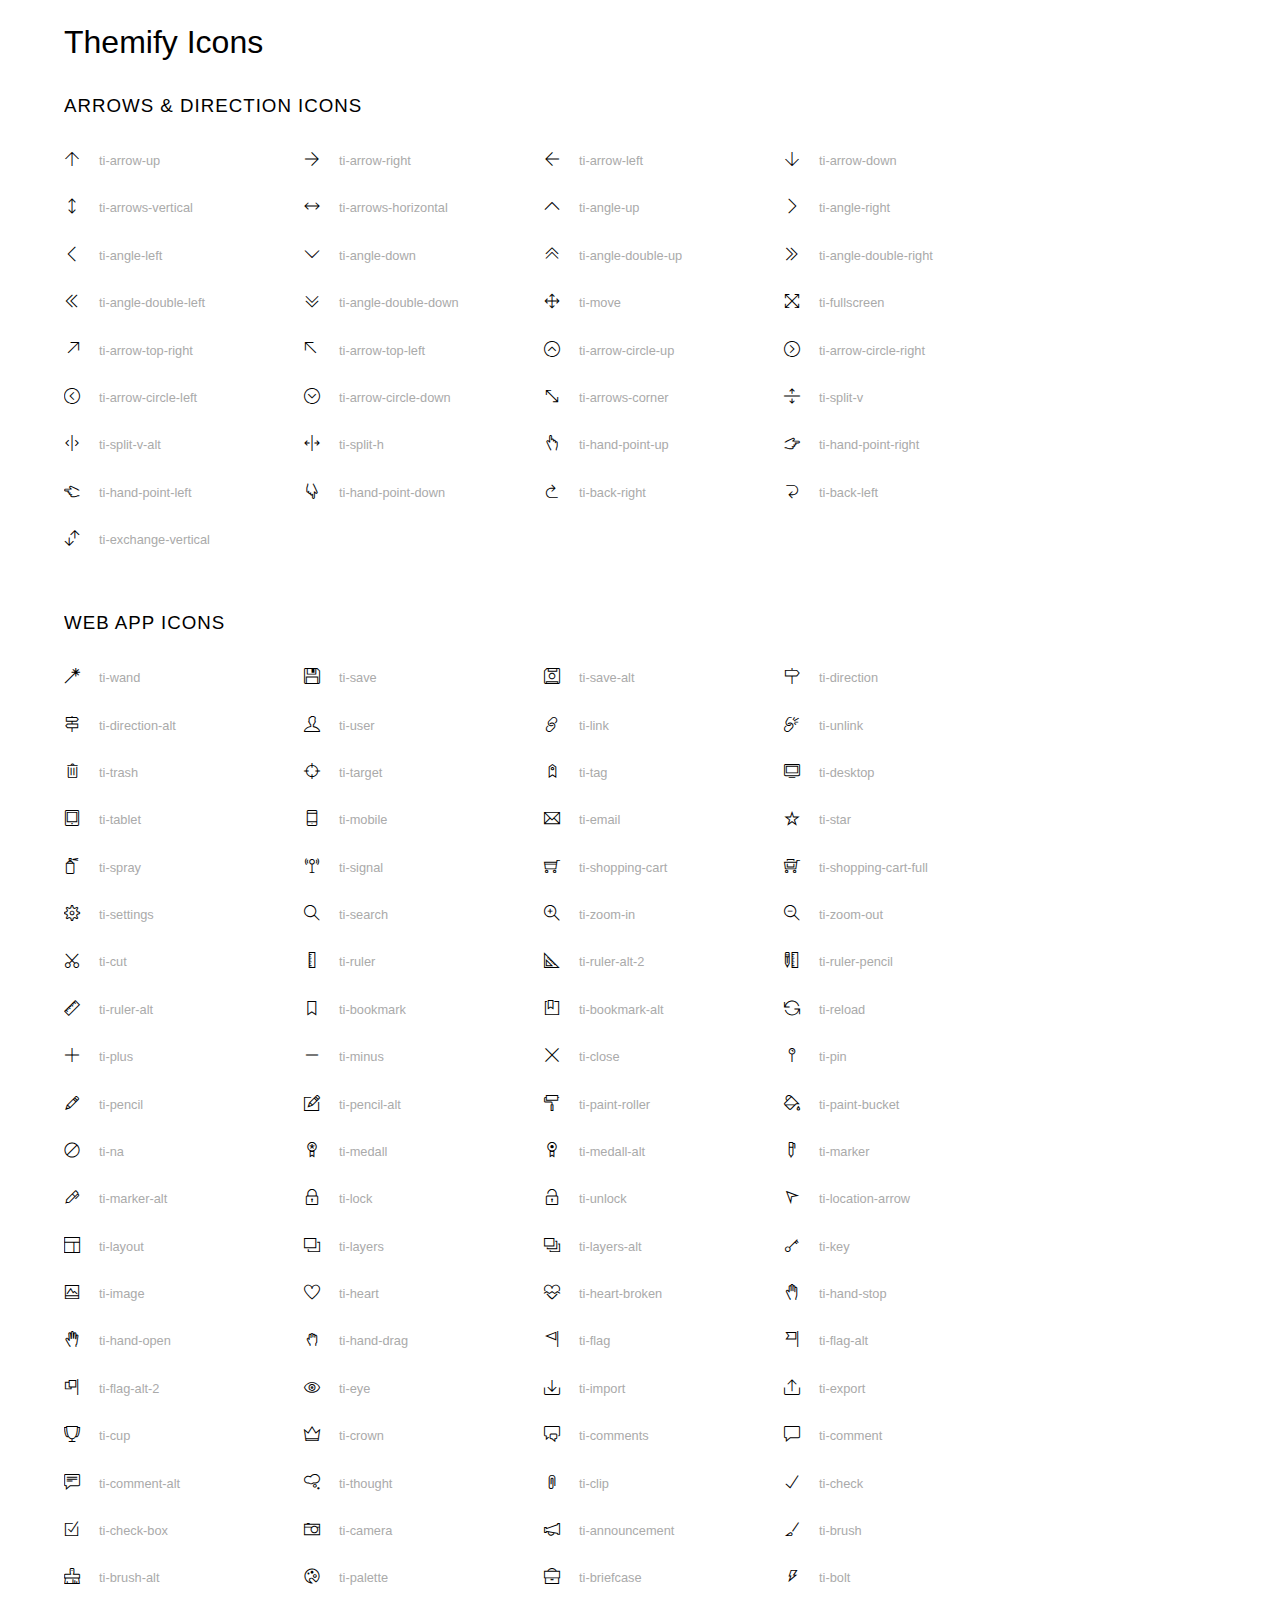
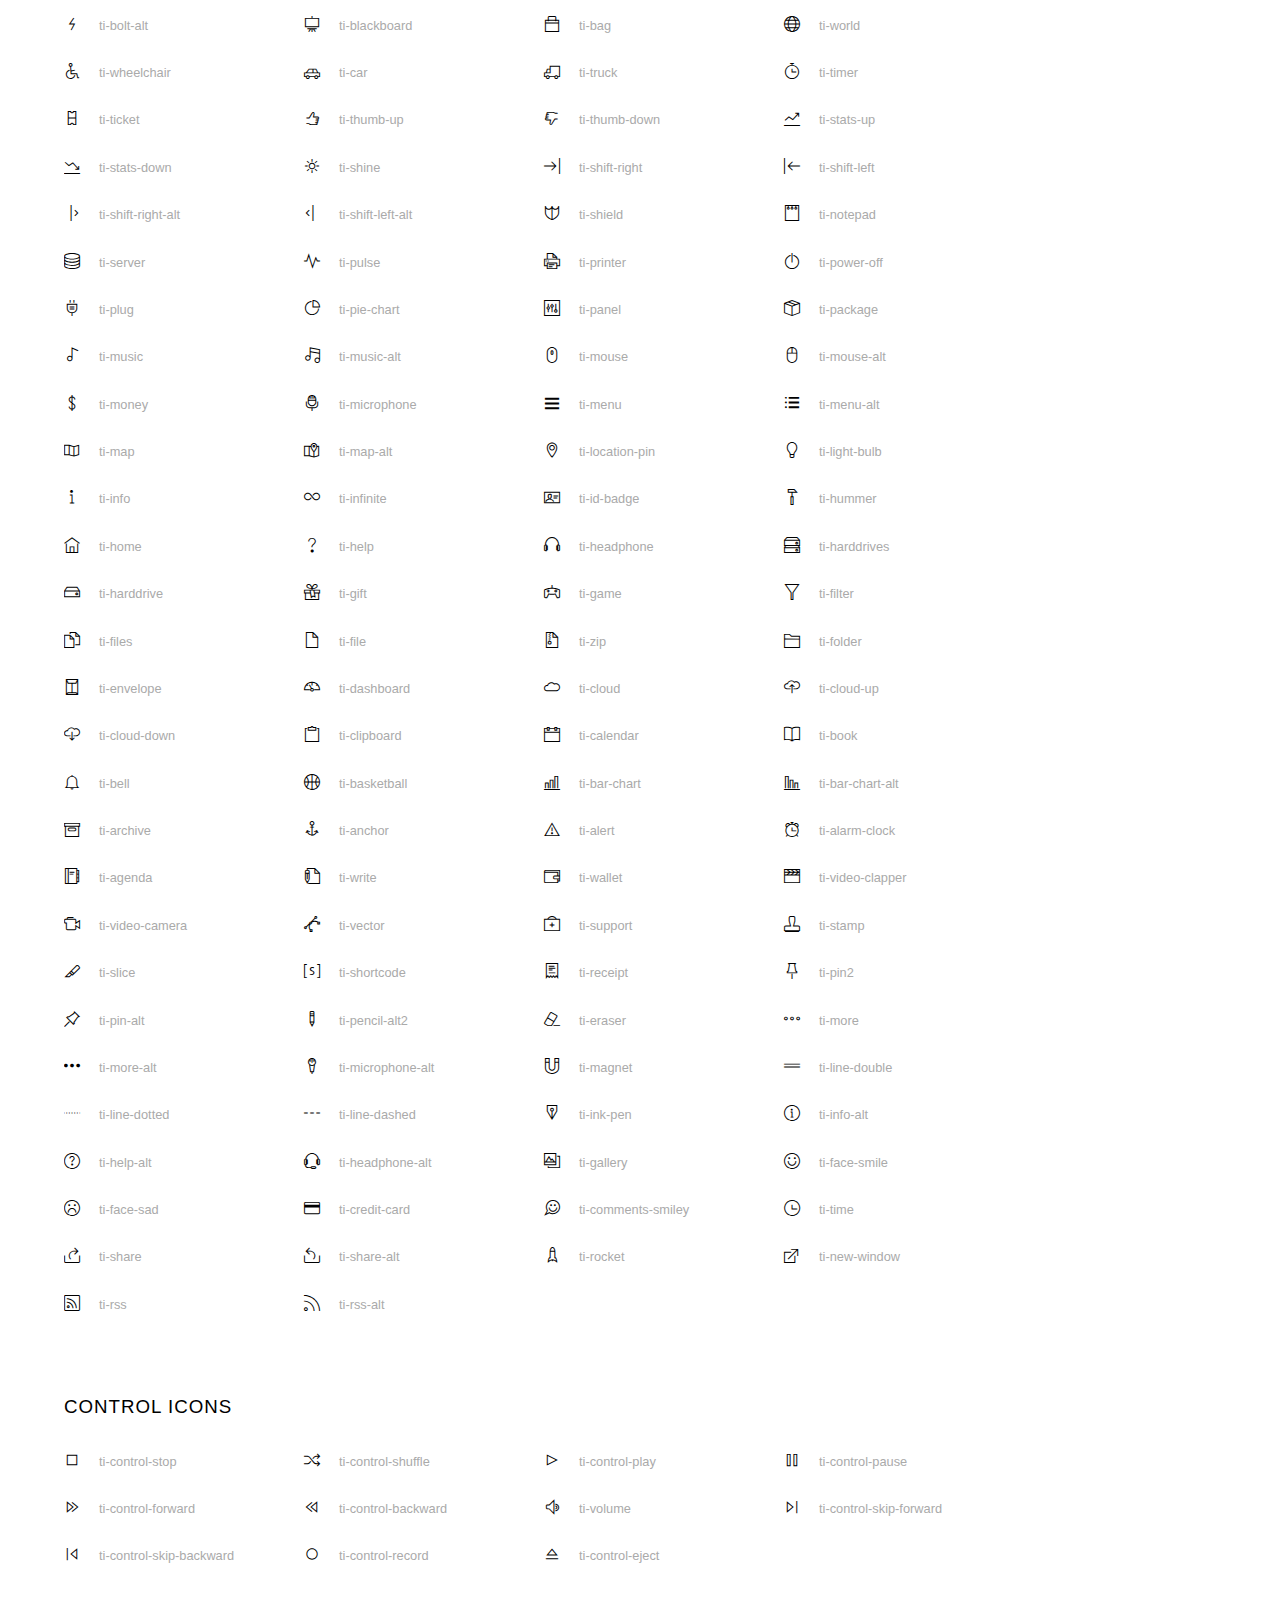
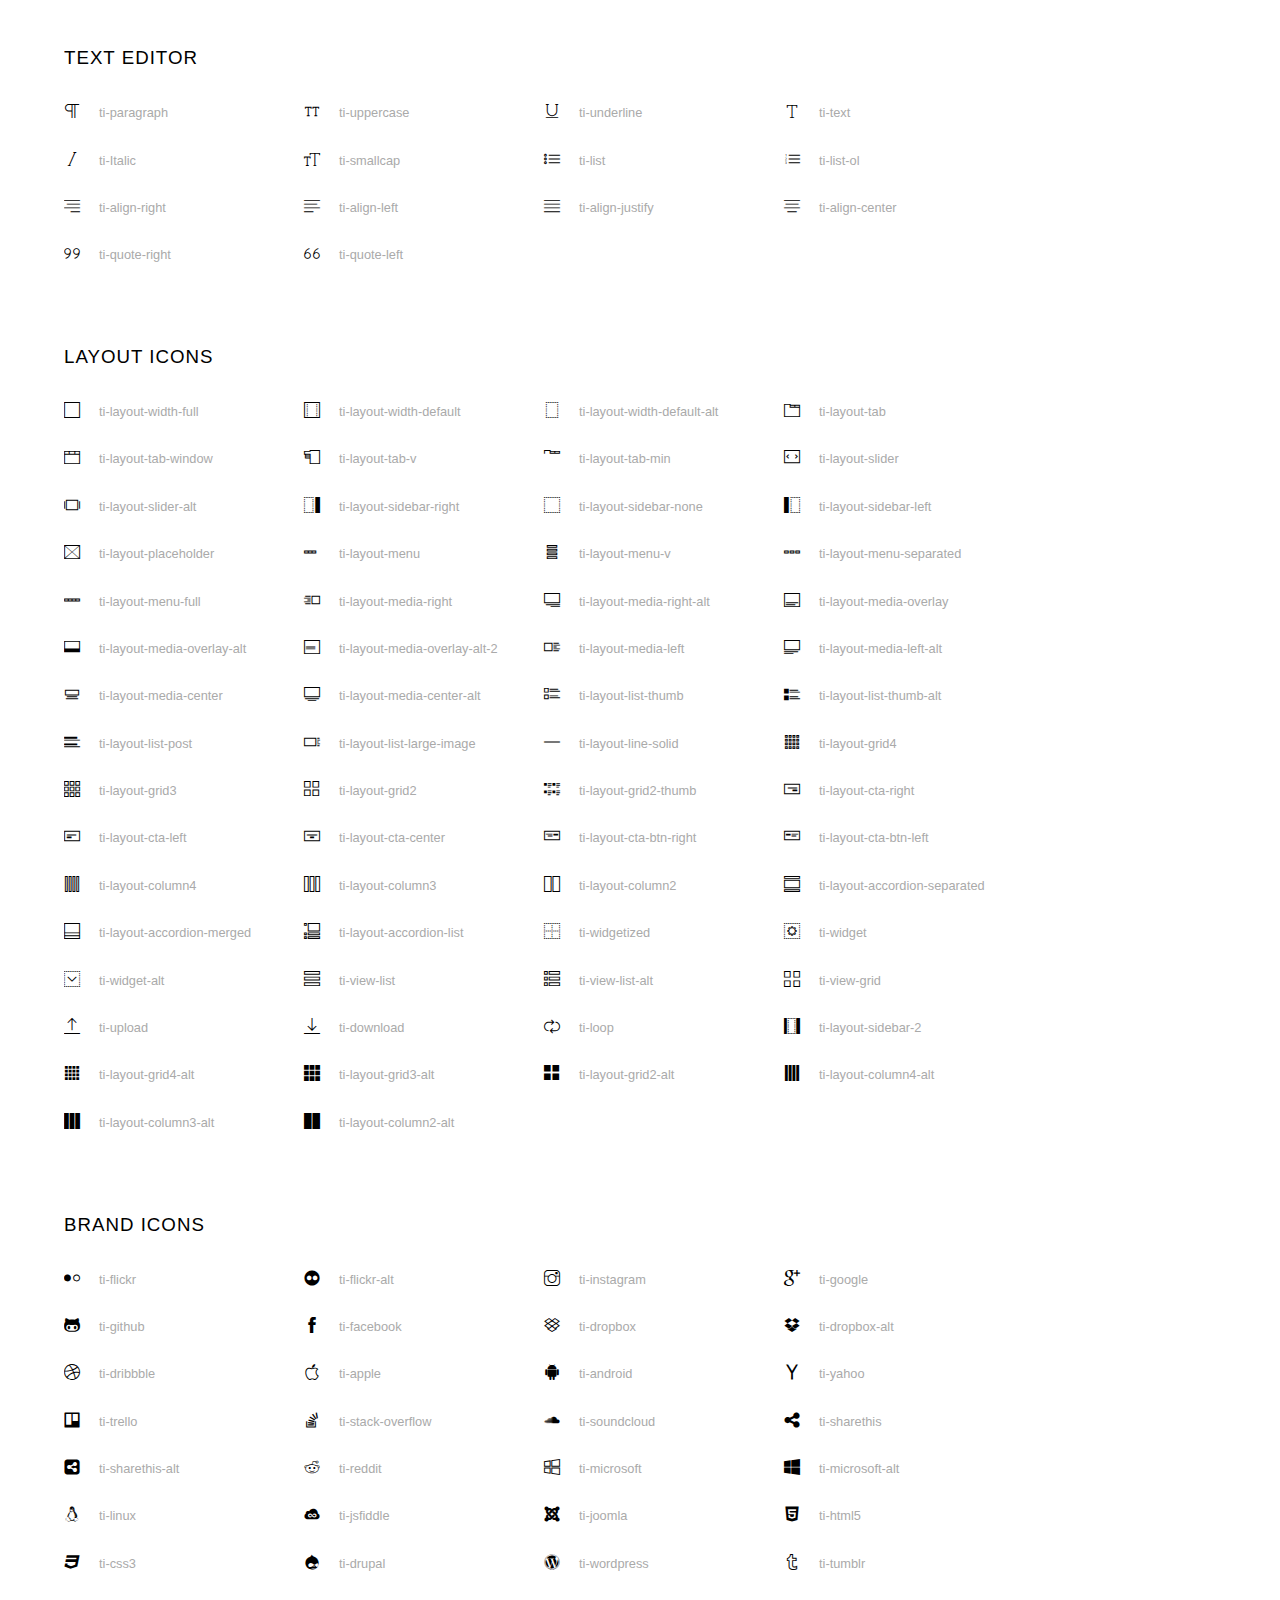
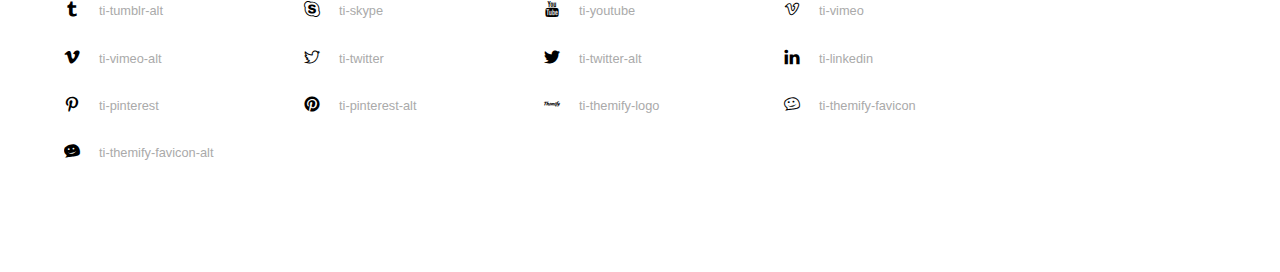
<file: src/font/themify-icons/index.html>
<!doctype html>
<html>
<head>
	<meta charset="utf-8">
	<title>Themify Icon Font</title>
	<meta name="viewport" content="width=device-width">
	<link rel="stylesheet" href="demo-files/demo.css">
	<link rel="stylesheet" href="themify-icons.css">
	<!--[if lt IE 8]><!-->
	<link rel="stylesheet" href="ie7/ie7.css">
	<!--<![endif]-->
</head>
<body>
	<h1>Themify Icons</h1>

	<div class="icon-section">

		<div class="icon-section">
			<h3>Arrows &amp; Direction Icons </h3>

			<div class="icon-container">
				<span class="ti-arrow-up"></span><span class="icon-name"> ti-arrow-up</span>
			</div>
			<div class="icon-container">
				<span class="ti-arrow-right"></span><span class="icon-name"> ti-arrow-right</span>
			</div>
			<div class="icon-container">
				<span class="ti-arrow-left"></span><span class="icon-name"> ti-arrow-left</span>
			</div>
			<div class="icon-container">
				<span class="ti-arrow-down"></span><span class="icon-name"> ti-arrow-down</span>
			</div>
			<div class="icon-container">
				<span class="ti-arrows-vertical"></span><span class="icon-name"> ti-arrows-vertical</span>
			</div>
			<div class="icon-container">
				<span class="ti-arrows-horizontal"></span><span class="icon-name"> ti-arrows-horizontal</span>
			</div>
			<div class="icon-container">
				<span class="ti-angle-up"></span><span class="icon-name"> ti-angle-up</span>
			</div>
			<div class="icon-container">
				<span class="ti-angle-right"></span><span class="icon-name"> ti-angle-right</span>
			</div>
			<div class="icon-container">
				<span class="ti-angle-left"></span><span class="icon-name"> ti-angle-left</span>
			</div>
			<div class="icon-container">
				<span class="ti-angle-down"></span><span class="icon-name"> ti-angle-down</span>
			</div>	
			<div class="icon-container">
				<span class="ti-angle-double-up"></span><span class="icon-name"> ti-angle-double-up</span>
			</div>
			<div class="icon-container">
				<span class="ti-angle-double-right"></span><span class="icon-name"> ti-angle-double-right</span>
			</div>
			<div class="icon-container">
				<span class="ti-angle-double-left"></span><span class="icon-name"> ti-angle-double-left</span>
			</div>
			<div class="icon-container">
				<span class="ti-angle-double-down"></span><span class="icon-name"> ti-angle-double-down</span>
			</div>					
			<div class="icon-container">
				<span class="ti-move"></span><span class="icon-name"> ti-move</span>
			</div>
			<div class="icon-container">
				<span class="ti-fullscreen"></span><span class="icon-name"> ti-fullscreen</span>
			</div>
			<div class="icon-container">
				<span class="ti-arrow-top-right"></span><span class="icon-name"> ti-arrow-top-right</span>
			</div>
			<div class="icon-container">
				<span class="ti-arrow-top-left"></span><span class="icon-name"> ti-arrow-top-left</span>
			</div>
			<div class="icon-container">
				<span class="ti-arrow-circle-up"></span><span class="icon-name"> ti-arrow-circle-up</span>
			</div>
			<div class="icon-container">
				<span class="ti-arrow-circle-right"></span><span class="icon-name"> ti-arrow-circle-right</span>
			</div>
			<div class="icon-container">
				<span class="ti-arrow-circle-left"></span><span class="icon-name"> ti-arrow-circle-left</span>
			</div>
			<div class="icon-container">
				<span class="ti-arrow-circle-down"></span><span class="icon-name"> ti-arrow-circle-down</span>
			</div>
			<div class="icon-container">
				<span class="ti-arrows-corner"></span><span class="icon-name"> ti-arrows-corner</span>
			</div>
			<div class="icon-container">
				<span class="ti-split-v"></span><span class="icon-name"> ti-split-v</span>
			</div>

			<div class="icon-container">
				<span class="ti-split-v-alt"></span><span class="icon-name"> ti-split-v-alt</span>
			</div>
			<div class="icon-container">
				<span class="ti-split-h"></span><span class="icon-name"> ti-split-h</span>
			</div>
			<div class="icon-container">
				<span class="ti-hand-point-up"></span><span class="icon-name"> ti-hand-point-up</span>
			</div>
			<div class="icon-container">
				<span class="ti-hand-point-right"></span><span class="icon-name"> ti-hand-point-right</span>
			</div>
			<div class="icon-container">
				<span class="ti-hand-point-left"></span><span class="icon-name"> ti-hand-point-left</span>
			</div>
			<div class="icon-container">
				<span class="ti-hand-point-down"></span><span class="icon-name"> ti-hand-point-down</span>
			</div>
			<div class="icon-container">
				<span class="ti-back-right"></span><span class="icon-name"> ti-back-right</span>
			</div>
			<div class="icon-container">
				<span class="ti-back-left"></span><span class="icon-name"> ti-back-left</span>
			</div>
			<div class="icon-container">
				<span class="ti-exchange-vertical"></span><span class="icon-name"> ti-exchange-vertical</span>
			</div>

		</div> <!-- Arrows Icons -->



		<h3>Web App Icons</h3>
		
		<div class="icon-section">

			<div class="icon-container">
				<span class="ti-wand"></span><span class="icon-name"> ti-wand</span>
			</div>
			<div class="icon-container">
				<span class="ti-save"></span><span class="icon-name"> ti-save</span>
			</div>
			<div class="icon-container">
				<span class="ti-save-alt"></span><span class="icon-name"> ti-save-alt</span>
			</div>

			<div class="icon-container">
				<span class="ti-direction"></span><span class="icon-name"> ti-direction</span>
			</div>
			<div class="icon-container">
				<span class="ti-direction-alt"></span><span class="icon-name"> ti-direction-alt</span>
			</div>
			<div class="icon-container">
				<span class="ti-user"></span><span class="icon-name"> ti-user</span>
			</div>
			<div class="icon-container">
				<span class="ti-link"></span><span class="icon-name"> ti-link</span>
			</div>
			<div class="icon-container">
				<span class="ti-unlink"></span><span class="icon-name"> ti-unlink</span>
			</div>
			<div class="icon-container">
				<span class="ti-trash"></span><span class="icon-name"> ti-trash</span>
			</div>
			<div class="icon-container">
				<span class="ti-target"></span><span class="icon-name"> ti-target</span>
			</div>
			<div class="icon-container">
				<span class="ti-tag"></span><span class="icon-name"> ti-tag</span>
			</div>
			<div class="icon-container">
				<span class="ti-desktop"></span><span class="icon-name"> ti-desktop</span>
			</div>
			<div class="icon-container">
				<span class="ti-tablet"></span><span class="icon-name"> ti-tablet</span>
			</div>
			<div class="icon-container">
				<span class="ti-mobile"></span><span class="icon-name"> ti-mobile</span>
			</div>
			<div class="icon-container">
				<span class="ti-email"></span><span class="icon-name"> ti-email</span>
			</div>	
			<div class="icon-container">
				<span class="ti-star"></span><span class="icon-name"> ti-star</span>
			</div>
			<div class="icon-container">
				<span class="ti-spray"></span><span class="icon-name"> ti-spray</span>
			</div>
			<div class="icon-container">
				<span class="ti-signal"></span><span class="icon-name"> ti-signal</span>
			</div>
			<div class="icon-container">
				<span class="ti-shopping-cart"></span><span class="icon-name"> ti-shopping-cart</span>
			</div>
			<div class="icon-container">
				<span class="ti-shopping-cart-full"></span><span class="icon-name"> ti-shopping-cart-full</span>
			</div>
			<div class="icon-container">
				<span class="ti-settings"></span><span class="icon-name"> ti-settings</span>
			</div>
			<div class="icon-container">
				<span class="ti-search"></span><span class="icon-name"> ti-search</span>
			</div>
			<div class="icon-container">
				<span class="ti-zoom-in"></span><span class="icon-name"> ti-zoom-in</span>
			</div>
			<div class="icon-container">
				<span class="ti-zoom-out"></span><span class="icon-name"> ti-zoom-out</span>
			</div>
			<div class="icon-container">
				<span class="ti-cut"></span><span class="icon-name"> ti-cut</span>
			</div>
			<div class="icon-container">
				<span class="ti-ruler"></span><span class="icon-name"> ti-ruler</span>
			</div>
			<div class="icon-container">
				<span class="ti-ruler-alt-2"></span><span class="icon-name"> ti-ruler-alt-2</span>
			</div>			
			<div class="icon-container">
				<span class="ti-ruler-pencil"></span><span class="icon-name"> ti-ruler-pencil</span>
			</div>
			<div class="icon-container">
				<span class="ti-ruler-alt"></span><span class="icon-name"> ti-ruler-alt</span>
			</div>
			<div class="icon-container">
				<span class="ti-bookmark"></span><span class="icon-name"> ti-bookmark</span>
			</div>
			<div class="icon-container">
				<span class="ti-bookmark-alt"></span><span class="icon-name"> ti-bookmark-alt</span>
			</div>
			<div class="icon-container">
				<span class="ti-reload"></span><span class="icon-name"> ti-reload</span>
			</div>
			<div class="icon-container">
				<span class="ti-plus"></span><span class="icon-name"> ti-plus</span>
			</div>
			<div class="icon-container">
				<span class="ti-minus"></span><span class="icon-name"> ti-minus</span>
			</div>
			<div class="icon-container">
				<span class="ti-close"></span><span class="icon-name"> ti-close</span>
			</div>			
			<div class="icon-container">
				<span class="ti-pin"></span><span class="icon-name"> ti-pin</span>
			</div>
			<div class="icon-container">
				<span class="ti-pencil"></span><span class="icon-name"> ti-pencil</span>
			</div>
					
		  	<div class="icon-container">
				<span class="ti-pencil-alt"></span><span class="icon-name"> ti-pencil-alt</span>
			</div>
			<div class="icon-container">
				<span class="ti-paint-roller"></span><span class="icon-name"> ti-paint-roller</span>
			</div>
			<div class="icon-container">
				<span class="ti-paint-bucket"></span><span class="icon-name"> ti-paint-bucket</span>
			</div>
			<div class="icon-container">
				<span class="ti-na"></span><span class="icon-name"> ti-na</span>
			</div>
			<div class="icon-container">
				<span class="ti-medall"></span><span class="icon-name"> ti-medall</span>
			</div>
			<div class="icon-container">
				<span class="ti-medall-alt"></span><span class="icon-name"> ti-medall-alt</span>
			</div>
			<div class="icon-container">
				<span class="ti-marker"></span><span class="icon-name"> ti-marker</span>
			</div>
			<div class="icon-container">
				<span class="ti-marker-alt"></span><span class="icon-name"> ti-marker-alt</span>
			</div>

			<div class="icon-container">
				<span class="ti-lock"></span><span class="icon-name"> ti-lock</span>
			</div>
			<div class="icon-container">
				<span class="ti-unlock"></span><span class="icon-name"> ti-unlock</span>
			</div>
			<div class="icon-container">
				<span class="ti-location-arrow"></span><span class="icon-name"> ti-location-arrow</span>
			</div>
			<div class="icon-container">
				<span class="ti-layout"></span><span class="icon-name"> ti-layout</span>
			</div>
			<div class="icon-container">
				<span class="ti-layers"></span><span class="icon-name"> ti-layers</span>
			</div>
			<div class="icon-container">
				<span class="ti-layers-alt"></span><span class="icon-name"> ti-layers-alt</span>
			</div>
			<div class="icon-container">
				<span class="ti-key"></span><span class="icon-name"> ti-key</span>
			</div>
			<div class="icon-container">
				<span class="ti-image"></span><span class="icon-name"> ti-image</span>
			</div>
			<div class="icon-container">
				<span class="ti-heart"></span><span class="icon-name"> ti-heart</span>
			</div>
			<div class="icon-container">
				<span class="ti-heart-broken"></span><span class="icon-name"> ti-heart-broken</span>
			</div>
			<div class="icon-container">
				<span class="ti-hand-stop"></span><span class="icon-name"> ti-hand-stop</span>
			</div>
			<div class="icon-container">
				<span class="ti-hand-open"></span><span class="icon-name"> ti-hand-open</span>
			</div>
			<div class="icon-container">
				<span class="ti-hand-drag"></span><span class="icon-name"> ti-hand-drag</span>
			</div>
			<div class="icon-container">
				<span class="ti-flag"></span><span class="icon-name"> ti-flag</span>
			</div>
			<div class="icon-container">
				<span class="ti-flag-alt"></span><span class="icon-name"> ti-flag-alt</span>
			</div>
			<div class="icon-container">
				<span class="ti-flag-alt-2"></span><span class="icon-name"> ti-flag-alt-2</span>
			</div>
			<div class="icon-container">
				<span class="ti-eye"></span><span class="icon-name"> ti-eye</span>
			</div>
			<div class="icon-container">
				<span class="ti-import"></span><span class="icon-name"> ti-import</span>
			</div>			
			<div class="icon-container">
				<span class="ti-export"></span><span class="icon-name"> ti-export</span>
			</div>
			<div class="icon-container">
				<span class="ti-cup"></span><span class="icon-name"> ti-cup</span>
			</div>
			<div class="icon-container">
				<span class="ti-crown"></span><span class="icon-name"> ti-crown</span>
			</div>
			<div class="icon-container">
				<span class="ti-comments"></span><span class="icon-name"> ti-comments</span>
			</div>
			<div class="icon-container">
				<span class="ti-comment"></span><span class="icon-name"> ti-comment</span>
			</div>
			<div class="icon-container">
				<span class="ti-comment-alt"></span><span class="icon-name"> ti-comment-alt</span>
			</div>
			<div class="icon-container">
				<span class="ti-thought"></span><span class="icon-name"> ti-thought</span>
			</div>			
			<div class="icon-container">
				<span class="ti-clip"></span><span class="icon-name"> ti-clip</span>
			</div>

			<div class="icon-container">
				<span class="ti-check"></span><span class="icon-name"> ti-check</span>
			</div>
			<div class="icon-container">
				<span class="ti-check-box"></span><span class="icon-name"> ti-check-box</span>
			</div>
			<div class="icon-container">
				<span class="ti-camera"></span><span class="icon-name"> ti-camera</span>
			</div>
			<div class="icon-container">
				<span class="ti-announcement"></span><span class="icon-name"> ti-announcement</span>
			</div>
			<div class="icon-container">
				<span class="ti-brush"></span><span class="icon-name"> ti-brush</span>
			</div>
			<div class="icon-container">
				<span class="ti-brush-alt"></span><span class="icon-name"> ti-brush-alt</span>
			</div>
			<div class="icon-container">
				<span class="ti-palette"></span><span class="icon-name"> ti-palette</span>
			</div>			
			<div class="icon-container">
				<span class="ti-briefcase"></span><span class="icon-name"> ti-briefcase</span>
			</div>
			<div class="icon-container">
				<span class="ti-bolt"></span><span class="icon-name"> ti-bolt</span>
			</div>
			<div class="icon-container">
				<span class="ti-bolt-alt"></span><span class="icon-name"> ti-bolt-alt</span>
			</div>
			<div class="icon-container">
				<span class="ti-blackboard"></span><span class="icon-name"> ti-blackboard</span>
			</div>
			<div class="icon-container">
				<span class="ti-bag"></span><span class="icon-name"> ti-bag</span>
			</div>
			<div class="icon-container">
				<span class="ti-world"></span><span class="icon-name"> ti-world</span>
			</div>
			<div class="icon-container">
				<span class="ti-wheelchair"></span><span class="icon-name"> ti-wheelchair</span>
			</div>
			<div class="icon-container">
				<span class="ti-car"></span><span class="icon-name"> ti-car</span>
			</div>
			<div class="icon-container">
				<span class="ti-truck"></span><span class="icon-name"> ti-truck</span>
			</div>
			<div class="icon-container">
				<span class="ti-timer"></span><span class="icon-name"> ti-timer</span>
			</div>
			<div class="icon-container">
				<span class="ti-ticket"></span><span class="icon-name"> ti-ticket</span>
			</div>
			<div class="icon-container">
				<span class="ti-thumb-up"></span><span class="icon-name"> ti-thumb-up</span>
			</div>
			<div class="icon-container">
				<span class="ti-thumb-down"></span><span class="icon-name"> ti-thumb-down</span>
			</div>

			<div class="icon-container">
				<span class="ti-stats-up"></span><span class="icon-name"> ti-stats-up</span>
			</div>
			<div class="icon-container">
				<span class="ti-stats-down"></span><span class="icon-name"> ti-stats-down</span>
			</div>
			<div class="icon-container">
				<span class="ti-shine"></span><span class="icon-name"> ti-shine</span>
			</div>
			<div class="icon-container">
				<span class="ti-shift-right"></span><span class="icon-name"> ti-shift-right</span>
			</div>
			<div class="icon-container">
				<span class="ti-shift-left"></span><span class="icon-name"> ti-shift-left</span>
			</div>

			<div class="icon-container">
				<span class="ti-shift-right-alt"></span><span class="icon-name"> ti-shift-right-alt</span>
			</div>
			<div class="icon-container">
				<span class="ti-shift-left-alt"></span><span class="icon-name"> ti-shift-left-alt</span>
			</div>
			<div class="icon-container">
				<span class="ti-shield"></span><span class="icon-name"> ti-shield</span>
			</div>
			<div class="icon-container">
				<span class="ti-notepad"></span><span class="icon-name"> ti-notepad</span>
			</div>
			<div class="icon-container">
				<span class="ti-server"></span><span class="icon-name"> ti-server</span>
			</div>

			<div class="icon-container">
				<span class="ti-pulse"></span><span class="icon-name"> ti-pulse</span>
			</div>
			<div class="icon-container">
				<span class="ti-printer"></span><span class="icon-name"> ti-printer</span>
			</div>
			<div class="icon-container">
				<span class="ti-power-off"></span><span class="icon-name"> ti-power-off</span>
			</div>
			<div class="icon-container">
				<span class="ti-plug"></span><span class="icon-name"> ti-plug</span>
			</div>
			<div class="icon-container">
				<span class="ti-pie-chart"></span><span class="icon-name"> ti-pie-chart</span>
			</div>

			<div class="icon-container">
				<span class="ti-panel"></span><span class="icon-name"> ti-panel</span>
			</div>
			<div class="icon-container">
				<span class="ti-package"></span><span class="icon-name"> ti-package</span>
			</div>
			<div class="icon-container">
				<span class="ti-music"></span><span class="icon-name"> ti-music</span>
			</div>
			<div class="icon-container">
				<span class="ti-music-alt"></span><span class="icon-name"> ti-music-alt</span>
			</div>
			<div class="icon-container">
				<span class="ti-mouse"></span><span class="icon-name"> ti-mouse</span>
			</div>
			<div class="icon-container">
				<span class="ti-mouse-alt"></span><span class="icon-name"> ti-mouse-alt</span>
			</div>
			<div class="icon-container">
				<span class="ti-money"></span><span class="icon-name"> ti-money</span>
			</div>
			<div class="icon-container">
				<span class="ti-microphone"></span><span class="icon-name"> ti-microphone</span>
			</div>
			<div class="icon-container">
				<span class="ti-menu"></span><span class="icon-name"> ti-menu</span>
			</div>
			<div class="icon-container">
				<span class="ti-menu-alt"></span><span class="icon-name"> ti-menu-alt</span>
			</div>
			<div class="icon-container">
				<span class="ti-map"></span><span class="icon-name"> ti-map</span>
			</div>
			<div class="icon-container">
				<span class="ti-map-alt"></span><span class="icon-name"> ti-map-alt</span>
			</div>

			<div class="icon-container">
				<span class="ti-location-pin"></span><span class="icon-name"> ti-location-pin</span>
			</div>

			<div class="icon-container">
				<span class="ti-light-bulb"></span><span class="icon-name"> ti-light-bulb</span>
			</div>
			<div class="icon-container">
				<span class="ti-info"></span><span class="icon-name"> ti-info</span>
			</div>
			<div class="icon-container">
				<span class="ti-infinite"></span><span class="icon-name"> ti-infinite</span>
			</div>
			<div class="icon-container">
				<span class="ti-id-badge"></span><span class="icon-name"> ti-id-badge</span>
			</div>
			<div class="icon-container">
				<span class="ti-hummer"></span><span class="icon-name"> ti-hummer</span>
			</div>
			<div class="icon-container">
				<span class="ti-home"></span><span class="icon-name"> ti-home</span>
			</div>
			<div class="icon-container">
				<span class="ti-help"></span><span class="icon-name"> ti-help</span>
			</div>
			<div class="icon-container">
				<span class="ti-headphone"></span><span class="icon-name"> ti-headphone</span>
			</div>
			<div class="icon-container">
				<span class="ti-harddrives"></span><span class="icon-name"> ti-harddrives</span>
			</div>
			<div class="icon-container">
				<span class="ti-harddrive"></span><span class="icon-name"> ti-harddrive</span>
			</div>
			<div class="icon-container">
				<span class="ti-gift"></span><span class="icon-name"> ti-gift</span>
			</div>
			<div class="icon-container">
				<span class="ti-game"></span><span class="icon-name"> ti-game</span>
			</div>
			<div class="icon-container">
				<span class="ti-filter"></span><span class="icon-name"> ti-filter</span>
			</div>
			<div class="icon-container">
				<span class="ti-files"></span><span class="icon-name"> ti-files</span>
			</div>
			<div class="icon-container">
				<span class="ti-file"></span><span class="icon-name"> ti-file</span>
			</div>
			<div class="icon-container">
				<span class="ti-zip"></span><span class="icon-name"> ti-zip</span>
			</div>
			<div class="icon-container">
				<span class="ti-folder"></span><span class="icon-name"> ti-folder</span>
			</div>			
			<div class="icon-container">
				<span class="ti-envelope"></span><span class="icon-name"> ti-envelope</span>
			</div>


			<div class="icon-container">
				<span class="ti-dashboard"></span><span class="icon-name"> ti-dashboard</span>
			</div>
			<div class="icon-container">
				<span class="ti-cloud"></span><span class="icon-name"> ti-cloud</span>
			</div>
			<div class="icon-container">
				<span class="ti-cloud-up"></span><span class="icon-name"> ti-cloud-up</span>
			</div>
			<div class="icon-container">
				<span class="ti-cloud-down"></span><span class="icon-name"> ti-cloud-down</span>
			</div>
			<div class="icon-container">
				<span class="ti-clipboard"></span><span class="icon-name"> ti-clipboard</span>
			</div>
			<div class="icon-container">
				<span class="ti-calendar"></span><span class="icon-name"> ti-calendar</span>
			</div>
			<div class="icon-container">
				<span class="ti-book"></span><span class="icon-name"> ti-book</span>
			</div>
			<div class="icon-container">
				<span class="ti-bell"></span><span class="icon-name"> ti-bell</span>
			</div>
			<div class="icon-container">
				<span class="ti-basketball"></span><span class="icon-name"> ti-basketball</span>
			</div>
			<div class="icon-container">
				<span class="ti-bar-chart"></span><span class="icon-name"> ti-bar-chart</span>
			</div>
			<div class="icon-container">
				<span class="ti-bar-chart-alt"></span><span class="icon-name"> ti-bar-chart-alt</span>
			</div>


			<div class="icon-container">
				<span class="ti-archive"></span><span class="icon-name"> ti-archive</span>
			</div>
			<div class="icon-container">
				<span class="ti-anchor"></span><span class="icon-name"> ti-anchor</span>
			</div>

			<div class="icon-container">
				<span class="ti-alert"></span><span class="icon-name"> ti-alert</span>
			</div>
			<div class="icon-container">
				<span class="ti-alarm-clock"></span><span class="icon-name"> ti-alarm-clock</span>
			</div>
			<div class="icon-container">
				<span class="ti-agenda"></span><span class="icon-name"> ti-agenda</span>
			</div>
			<div class="icon-container">
				<span class="ti-write"></span><span class="icon-name"> ti-write</span>
			</div>

			<div class="icon-container">
				<span class="ti-wallet"></span><span class="icon-name"> ti-wallet</span>
			</div>
			<div class="icon-container">
				<span class="ti-video-clapper"></span><span class="icon-name"> ti-video-clapper</span>
			</div>
			<div class="icon-container">
				<span class="ti-video-camera"></span><span class="icon-name"> ti-video-camera</span>
			</div>
			<div class="icon-container">
				<span class="ti-vector"></span><span class="icon-name"> ti-vector</span>
			</div>

			<div class="icon-container">
				<span class="ti-support"></span><span class="icon-name"> ti-support</span>
			</div>
			<div class="icon-container">
				<span class="ti-stamp"></span><span class="icon-name"> ti-stamp</span>
			</div>
			<div class="icon-container">
				<span class="ti-slice"></span><span class="icon-name"> ti-slice</span>
			</div>
			<div class="icon-container">
				<span class="ti-shortcode"></span><span class="icon-name"> ti-shortcode</span>
			</div>
			<div class="icon-container">
				<span class="ti-receipt"></span><span class="icon-name"> ti-receipt</span>
			</div>
			<div class="icon-container">
				<span class="ti-pin2"></span><span class="icon-name"> ti-pin2</span>
			</div>
			<div class="icon-container">
				<span class="ti-pin-alt"></span><span class="icon-name"> ti-pin-alt</span>
			</div>
			<div class="icon-container">
				<span class="ti-pencil-alt2"></span><span class="icon-name"> ti-pencil-alt2</span>
			</div>
			<div class="icon-container">
				<span class="ti-eraser"></span><span class="icon-name"> ti-eraser</span>
			</div>			
			<div class="icon-container">
				<span class="ti-more"></span><span class="icon-name"> ti-more</span>
			</div>
			<div class="icon-container">
				<span class="ti-more-alt"></span><span class="icon-name"> ti-more-alt</span>
			</div>
			<div class="icon-container">
				<span class="ti-microphone-alt"></span><span class="icon-name"> ti-microphone-alt</span>
			</div>
			<div class="icon-container">
				<span class="ti-magnet"></span><span class="icon-name"> ti-magnet</span>
			</div>
			<div class="icon-container">
				<span class="ti-line-double"></span><span class="icon-name"> ti-line-double</span>
			</div>
			<div class="icon-container">
				<span class="ti-line-dotted"></span><span class="icon-name"> ti-line-dotted</span>
			</div>
			<div class="icon-container">
				<span class="ti-line-dashed"></span><span class="icon-name"> ti-line-dashed</span>
			</div>

			<div class="icon-container">
				<span class="ti-ink-pen"></span><span class="icon-name"> ti-ink-pen</span>
			</div>
			<div class="icon-container">
				<span class="ti-info-alt"></span><span class="icon-name"> ti-info-alt</span>
			</div>
			<div class="icon-container">
				<span class="ti-help-alt"></span><span class="icon-name"> ti-help-alt</span>
			</div>
			<div class="icon-container">
				<span class="ti-headphone-alt"></span><span class="icon-name"> ti-headphone-alt</span>
			</div>

			<div class="icon-container">
				<span class="ti-gallery"></span><span class="icon-name"> ti-gallery</span>
			</div>
			<div class="icon-container">
				<span class="ti-face-smile"></span><span class="icon-name"> ti-face-smile</span>
			</div>
			<div class="icon-container">
				<span class="ti-face-sad"></span><span class="icon-name"> ti-face-sad</span>
			</div>
			<div class="icon-container">
				<span class="ti-credit-card"></span><span class="icon-name"> ti-credit-card</span>
			</div>
			<div class="icon-container">
				<span class="ti-comments-smiley"></span><span class="icon-name"> ti-comments-smiley</span>
			</div>
			<div class="icon-container">
				<span class="ti-time"></span><span class="icon-name"> ti-time</span>
			</div>
			<div class="icon-container">
				<span class="ti-share"></span><span class="icon-name"> ti-share</span>
			</div>
			<div class="icon-container">
				<span class="ti-share-alt"></span><span class="icon-name"> ti-share-alt</span>
			</div>
			<div class="icon-container">
				<span class="ti-rocket"></span><span class="icon-name"> ti-rocket</span>
			</div>

			<div class="icon-container">
				<span class="ti-new-window"></span><span class="icon-name"> ti-new-window</span>
			</div>

			<div class="icon-container">
				<span class="ti-rss"></span><span class="icon-name"> ti-rss</span>
			</div>

			<div class="icon-container">
				<span class="ti-rss-alt"></span><span class="icon-name"> ti-rss-alt</span>
			</div>
			
		</div><!-- Web App Icons -->


		<div class="icon-section">
			<h3>Control Icons</h3>
			<div class="icon-container">
				<span class="ti-control-stop"></span><span class="icon-name"> ti-control-stop</span>
			</div>
			<div class="icon-container">
				<span class="ti-control-shuffle"></span><span class="icon-name"> ti-control-shuffle</span>
			</div>
			<div class="icon-container">
				<span class="ti-control-play"></span><span class="icon-name"> ti-control-play</span>
			</div>
			<div class="icon-container">
				<span class="ti-control-pause"></span><span class="icon-name"> ti-control-pause</span>
			</div>
			<div class="icon-container">
				<span class="ti-control-forward"></span><span class="icon-name"> ti-control-forward</span>
			</div>
			<div class="icon-container">
				<span class="ti-control-backward"></span><span class="icon-name"> ti-control-backward</span>
			</div>	
			<div class="icon-container">
				<span class="ti-volume"></span><span class="icon-name"> ti-volume</span>
			</div>
			<div class="icon-container">
				<span class="ti-control-skip-forward"></span><span class="icon-name"> ti-control-skip-forward</span>
			</div>
			<div class="icon-container">
				<span class="ti-control-skip-backward"></span><span class="icon-name"> ti-control-skip-backward</span>
			</div>
			<div class="icon-container">
				<span class="ti-control-record"></span><span class="icon-name"> ti-control-record</span>
			</div>
			<div class="icon-container">
				<span class="ti-control-eject"></span><span class="icon-name"> ti-control-eject</span>
			</div>			
		</div> <!-- Control Icons -->


		<div class="icon-section">
			<h3>Text Editor</h3>

			<div class="icon-container">
				<span class="ti-paragraph"></span><span class="icon-name"> ti-paragraph</span>
			</div>
			<div class="icon-container">
				<span class="ti-uppercase"></span><span class="icon-name"> ti-uppercase</span>
			</div>

			<div class="icon-container">
				<span class="ti-underline"></span><span class="icon-name"> ti-underline</span>
			</div>
			<div class="icon-container">
				<span class="ti-text"></span><span class="icon-name"> ti-text</span>
			</div>
			<div class="icon-container">
				<span class="ti-Italic"></span><span class="icon-name"> ti-Italic</span>
			</div>
			<div class="icon-container">
				<span class="ti-smallcap"></span><span class="icon-name"> ti-smallcap</span>
			</div>
			<div class="icon-container">
				<span class="ti-list"></span><span class="icon-name"> ti-list</span>
			</div>
			<div class="icon-container">
				<span class="ti-list-ol"></span><span class="icon-name"> ti-list-ol</span>
			</div>
			<div class="icon-container">
				<span class="ti-align-right"></span><span class="icon-name"> ti-align-right</span>
			</div>
			<div class="icon-container">
				<span class="ti-align-left"></span><span class="icon-name"> ti-align-left</span>
			</div>
			<div class="icon-container">
				<span class="ti-align-justify"></span><span class="icon-name"> ti-align-justify</span>
			</div>
			<div class="icon-container">
				<span class="ti-align-center"></span><span class="icon-name"> ti-align-center</span>
			</div>
			<div class="icon-container">
				<span class="ti-quote-right"></span><span class="icon-name"> ti-quote-right</span>
			</div>
			<div class="icon-container">
				<span class="ti-quote-left"></span><span class="icon-name"> ti-quote-left</span>
			</div>

		</div> <!-- Text Editor -->



		<div class="icon-section">
			<h3>Layout Icons</h3>
			<div class="icon-container">
				<span class="ti-layout-width-full"></span><span class="icon-name"> ti-layout-width-full</span>
			</div>
			<div class="icon-container">
				<span class="ti-layout-width-default"></span><span class="icon-name"> ti-layout-width-default</span>
			</div>
			<div class="icon-container">
				<span class="ti-layout-width-default-alt"></span><span class="icon-name"> ti-layout-width-default-alt</span>
			</div>
			<div class="icon-container">
				<span class="ti-layout-tab"></span><span class="icon-name"> ti-layout-tab</span>
			</div>
			<div class="icon-container">
				<span class="ti-layout-tab-window"></span><span class="icon-name"> ti-layout-tab-window</span>
			</div>
			<div class="icon-container">
				<span class="ti-layout-tab-v"></span><span class="icon-name"> ti-layout-tab-v</span>
			</div>
			<div class="icon-container">
				<span class="ti-layout-tab-min"></span><span class="icon-name"> ti-layout-tab-min</span>
			</div>
			<div class="icon-container">
				<span class="ti-layout-slider"></span><span class="icon-name"> ti-layout-slider</span>
			</div>
			<div class="icon-container">
				<span class="ti-layout-slider-alt"></span><span class="icon-name"> ti-layout-slider-alt</span>
			</div>
			<div class="icon-container">
				<span class="ti-layout-sidebar-right"></span><span class="icon-name"> ti-layout-sidebar-right</span>
			</div>
			<div class="icon-container">
				<span class="ti-layout-sidebar-none"></span><span class="icon-name"> ti-layout-sidebar-none</span>
			</div>
			<div class="icon-container">
				<span class="ti-layout-sidebar-left"></span><span class="icon-name"> ti-layout-sidebar-left</span>
			</div>
			<div class="icon-container">
				<span class="ti-layout-placeholder"></span><span class="icon-name"> ti-layout-placeholder</span>
			</div>
			<div class="icon-container">
				<span class="ti-layout-menu"></span><span class="icon-name"> ti-layout-menu</span>
			</div>
			<div class="icon-container">
				<span class="ti-layout-menu-v"></span><span class="icon-name"> ti-layout-menu-v</span>
			</div>
			<div class="icon-container">
				<span class="ti-layout-menu-separated"></span><span class="icon-name"> ti-layout-menu-separated</span>
			</div>
			<div class="icon-container">
				<span class="ti-layout-menu-full"></span><span class="icon-name"> ti-layout-menu-full</span>
			</div>
			<div class="icon-container">
				<span class="ti-layout-media-right"></span><span class="icon-name"> ti-layout-media-right</span>
			</div>
			<div class="icon-container">
				<span class="ti-layout-media-right-alt"></span><span class="icon-name"> ti-layout-media-right-alt</span>
			</div>
			<div class="icon-container">
				<span class="ti-layout-media-overlay"></span><span class="icon-name"> ti-layout-media-overlay</span>
			</div>
			<div class="icon-container">
				<span class="ti-layout-media-overlay-alt"></span><span class="icon-name"> ti-layout-media-overlay-alt</span>
			</div>
			<div class="icon-container">
				<span class="ti-layout-media-overlay-alt-2"></span><span class="icon-name"> ti-layout-media-overlay-alt-2</span>
			</div>
			<div class="icon-container">
				<span class="ti-layout-media-left"></span><span class="icon-name"> ti-layout-media-left</span>
			</div>
			<div class="icon-container">
				<span class="ti-layout-media-left-alt"></span><span class="icon-name"> ti-layout-media-left-alt</span>
			</div>
			<div class="icon-container">
				<span class="ti-layout-media-center"></span><span class="icon-name"> ti-layout-media-center</span>
			</div>
			<div class="icon-container">
				<span class="ti-layout-media-center-alt"></span><span class="icon-name"> ti-layout-media-center-alt</span>
			</div>
			<div class="icon-container">
				<span class="ti-layout-list-thumb"></span><span class="icon-name"> ti-layout-list-thumb</span>
			</div>
			<div class="icon-container">
				<span class="ti-layout-list-thumb-alt"></span><span class="icon-name"> ti-layout-list-thumb-alt</span>
			</div>
			<div class="icon-container">
				<span class="ti-layout-list-post"></span><span class="icon-name"> ti-layout-list-post</span>
			</div>
			<div class="icon-container">
				<span class="ti-layout-list-large-image"></span><span class="icon-name"> ti-layout-list-large-image</span>
			</div>
			<div class="icon-container">
				<span class="ti-layout-line-solid"></span><span class="icon-name"> ti-layout-line-solid</span>
			</div>
			<div class="icon-container">
				<span class="ti-layout-grid4"></span><span class="icon-name"> ti-layout-grid4</span>
			</div>
			<div class="icon-container">
				<span class="ti-layout-grid3"></span><span class="icon-name"> ti-layout-grid3</span>
			</div>
			<div class="icon-container">
				<span class="ti-layout-grid2"></span><span class="icon-name"> ti-layout-grid2</span>
			</div>
			<div class="icon-container">
				<span class="ti-layout-grid2-thumb"></span><span class="icon-name"> ti-layout-grid2-thumb</span>
			</div>
			<div class="icon-container">
				<span class="ti-layout-cta-right"></span><span class="icon-name"> ti-layout-cta-right</span>
			</div>
			<div class="icon-container">
				<span class="ti-layout-cta-left"></span><span class="icon-name"> ti-layout-cta-left</span>
			</div>
			<div class="icon-container">
				<span class="ti-layout-cta-center"></span><span class="icon-name"> ti-layout-cta-center</span>
			</div>
			<div class="icon-container">
				<span class="ti-layout-cta-btn-right"></span><span class="icon-name"> ti-layout-cta-btn-right</span>
			</div>
			<div class="icon-container">
				<span class="ti-layout-cta-btn-left"></span><span class="icon-name"> ti-layout-cta-btn-left</span>
			</div>
			<div class="icon-container">
				<span class="ti-layout-column4"></span><span class="icon-name"> ti-layout-column4</span>
			</div>
			<div class="icon-container">
				<span class="ti-layout-column3"></span><span class="icon-name"> ti-layout-column3</span>
			</div>
			<div class="icon-container">
				<span class="ti-layout-column2"></span><span class="icon-name"> ti-layout-column2</span>
			</div>
			<div class="icon-container">
				<span class="ti-layout-accordion-separated"></span><span class="icon-name"> ti-layout-accordion-separated</span>
			</div>
			<div class="icon-container">
				<span class="ti-layout-accordion-merged"></span><span class="icon-name"> ti-layout-accordion-merged</span>
			</div>
			<div class="icon-container">
				<span class="ti-layout-accordion-list"></span><span class="icon-name"> ti-layout-accordion-list</span>
			</div>
			<div class="icon-container">
				<span class="ti-widgetized"></span><span class="icon-name"> ti-widgetized</span>
			</div>
			<div class="icon-container">
				<span class="ti-widget"></span><span class="icon-name"> ti-widget</span>
			</div>
			<div class="icon-container">
				<span class="ti-widget-alt"></span><span class="icon-name"> ti-widget-alt</span>
			</div>
			<div class="icon-container">
				<span class="ti-view-list"></span><span class="icon-name"> ti-view-list</span>
			</div>
			<div class="icon-container">
				<span class="ti-view-list-alt"></span><span class="icon-name"> ti-view-list-alt</span>
			</div>
			<div class="icon-container">
				<span class="ti-view-grid"></span><span class="icon-name"> ti-view-grid</span>
			</div>
			<div class="icon-container">
				<span class="ti-upload"></span><span class="icon-name"> ti-upload</span>
			</div>
			<div class="icon-container">
				<span class="ti-download"></span><span class="icon-name"> ti-download</span>
			</div>	
			<div class="icon-container">
				<span class="ti-loop"></span><span class="icon-name"> ti-loop</span>
			</div>
			<div class="icon-container">
				<span class="ti-layout-sidebar-2"></span><span class="icon-name"> ti-layout-sidebar-2</span>
			</div>
			<div class="icon-container">
				<span class="ti-layout-grid4-alt"></span><span class="icon-name"> ti-layout-grid4-alt</span>
			</div>
			<div class="icon-container">
				<span class="ti-layout-grid3-alt"></span><span class="icon-name"> ti-layout-grid3-alt</span>
			</div>
			<div class="icon-container">
				<span class="ti-layout-grid2-alt"></span><span class="icon-name"> ti-layout-grid2-alt</span>
			</div>
			<div class="icon-container">
				<span class="ti-layout-column4-alt"></span><span class="icon-name"> ti-layout-column4-alt</span>
			</div>
			<div class="icon-container">
				<span class="ti-layout-column3-alt"></span><span class="icon-name"> ti-layout-column3-alt</span>
			</div>
			<div class="icon-container">
				<span class="ti-layout-column2-alt"></span><span class="icon-name"> ti-layout-column2-alt</span>
			</div>		


		</div> <!-- Layout Icons -->


		<div class="icon-section">
			<h3>Brand Icons</h3>

			<div class="icon-container">
				<span class="ti-flickr"></span><span class="icon-name"> ti-flickr</span>
			</div>
			<div class="icon-container">
				<span class="ti-flickr-alt"></span><span class="icon-name"> ti-flickr-alt</span>
			</div>			
			<div class="icon-container">
				<span class="ti-instagram"></span><span class="icon-name"> ti-instagram</span>
			</div>
			<div class="icon-container">
				<span class="ti-google"></span><span class="icon-name"> ti-google</span>
			</div>
			<div class="icon-container">
				<span class="ti-github"></span><span class="icon-name"> ti-github</span>
			</div>

			<div class="icon-container">
				<span class="ti-facebook"></span><span class="icon-name"> ti-facebook</span>
			</div>
			<div class="icon-container">
				<span class="ti-dropbox"></span><span class="icon-name"> ti-dropbox</span>
			</div>
			<div class="icon-container">
				<span class="ti-dropbox-alt"></span><span class="icon-name"> ti-dropbox-alt</span>
			</div>
			<div class="icon-container">
				<span class="ti-dribbble"></span><span class="icon-name"> ti-dribbble</span>
			</div>
			<div class="icon-container">
				<span class="ti-apple"></span><span class="icon-name"> ti-apple</span>
			</div>
			<div class="icon-container">
				<span class="ti-android"></span><span class="icon-name"> ti-android</span>
			</div>
			<div class="icon-container">
				<span class="ti-yahoo"></span><span class="icon-name"> ti-yahoo</span>
			</div>
			<div class="icon-container">
				<span class="ti-trello"></span><span class="icon-name"> ti-trello</span>
			</div>
			<div class="icon-container">
				<span class="ti-stack-overflow"></span><span class="icon-name"> ti-stack-overflow</span>
			</div>
			<div class="icon-container">
				<span class="ti-soundcloud"></span><span class="icon-name"> ti-soundcloud</span>
			</div>
			<div class="icon-container">
				<span class="ti-sharethis"></span><span class="icon-name"> ti-sharethis</span>
			</div>
			<div class="icon-container">
				<span class="ti-sharethis-alt"></span><span class="icon-name"> ti-sharethis-alt</span>
			</div>
			<div class="icon-container">
				<span class="ti-reddit"></span><span class="icon-name"> ti-reddit</span>
			</div>

			<div class="icon-container">
				<span class="ti-microsoft"></span><span class="icon-name"> ti-microsoft</span>
			</div>
			<div class="icon-container">
				<span class="ti-microsoft-alt"></span><span class="icon-name"> ti-microsoft-alt</span>
			</div>
			<div class="icon-container">
				<span class="ti-linux"></span><span class="icon-name"> ti-linux</span>
			</div>
			<div class="icon-container">
				<span class="ti-jsfiddle"></span><span class="icon-name"> ti-jsfiddle</span>
			</div>
			<div class="icon-container">
				<span class="ti-joomla"></span><span class="icon-name"> ti-joomla</span>
			</div>
			<div class="icon-container">
				<span class="ti-html5"></span><span class="icon-name"> ti-html5</span>
			</div>
			<div class="icon-container">
				<span class="ti-css3"></span><span class="icon-name"> ti-css3</span>
			</div>	
			<div class="icon-container">
				<span class="ti-drupal"></span><span class="icon-name"> ti-drupal</span>
			</div>
			<div class="icon-container">
				<span class="ti-wordpress"></span><span class="icon-name"> ti-wordpress</span>
			</div>		
			<div class="icon-container">
				<span class="ti-tumblr"></span><span class="icon-name"> ti-tumblr</span>
			</div>
			<div class="icon-container">
				<span class="ti-tumblr-alt"></span><span class="icon-name"> ti-tumblr-alt</span>
			</div>
			<div class="icon-container">
				<span class="ti-skype"></span><span class="icon-name"> ti-skype</span>
			</div>
			<div class="icon-container">
				<span class="ti-youtube"></span><span class="icon-name"> ti-youtube</span>
			</div>
			<div class="icon-container">
				<span class="ti-vimeo"></span><span class="icon-name"> ti-vimeo</span>
			</div>
			<div class="icon-container">
				<span class="ti-vimeo-alt"></span><span class="icon-name"> ti-vimeo-alt</span>
			</div>			
			<div class="icon-container">
				<span class="ti-twitter"></span><span class="icon-name"> ti-twitter</span>
			</div>
			<div class="icon-container">
				<span class="ti-twitter-alt"></span><span class="icon-name"> ti-twitter-alt</span>
			</div>
			<div class="icon-container">
				<span class="ti-linkedin"></span><span class="icon-name"> ti-linkedin</span>
			</div>
			<div class="icon-container">
				<span class="ti-pinterest"></span><span class="icon-name"> ti-pinterest</span>
			</div>

			<div class="icon-container">
				<span class="ti-pinterest-alt"></span><span class="icon-name"> ti-pinterest-alt</span>
			</div>
			<div class="icon-container">
				<span class="ti-themify-logo"></span><span class="icon-name"> ti-themify-logo</span>
			</div>
			<div class="icon-container">
				<span class="ti-themify-favicon"></span><span class="icon-name"> ti-themify-favicon</span>
			</div>
			<div class="icon-container">
				<span class="ti-themify-favicon-alt"></span><span class="icon-name"> ti-themify-favicon-alt</span>
			</div>

		</div> <!-- brand Icons -->

	</div>

</body>
</html>
</file>
<file: src/font/themify-icons/demo-files/demo.css>
body {
	font: normal 1em/1.5em Arial, Helvetica, sans-serif;
	max-width: 90%;
	margin: 30px auto 0;
}
h1, h3 {
	font-weight: normal;
}
h3 {
	font-size: 1.4;
	text-transform: uppercase;
	letter-spacing: 1px;
}

.icon-section {
	margin: 0 0 3em;
	clear: both;
	overflow: hidden;
}
.icon-container {
	width: 240px; 
	padding: .7em 0;
	float: left; 
	position: relative;
	text-align: left;
}
.icon-container [class^="ti-"], 
.icon-container [class*=" ti-"] {
	color: #000;
	position: absolute;
	margin-top: 3px;
	transition: .3s;
}
.icon-container:hover [class^="ti-"],
.icon-container:hover [class*=" ti-"] {
	font-size: 2.2em;
	margin-top: -5px;
}
.icon-container:hover .icon-name {
	color: #000;
}
.icon-name {
	color: #aaa;
	margin-left: 35px;
	font-size: .8em;
	transition: .3s;
}
.icon-container:hover .icon-name {
	margin-left: 45px;
}
</file>
<file: src/font/themify-icons/themify-icons.css>
@font-face {
	font-family: 'themify';
	src:url('fonts/themify.eot?-fvbane');
	src:url('fonts/themify.eot?#iefix-fvbane') format('embedded-opentype'),
		url('fonts/themify.woff?-fvbane') format('woff'),
		url('fonts/themify.ttf?-fvbane') format('truetype'),
		url('fonts/themify.svg?-fvbane#themify') format('svg');
	font-weight: normal;
	font-style: normal;
}

[class^="ti-"], [class*=" ti-"] {
	font-family: 'themify';
	speak: none;
	font-style: normal;
	font-weight: normal;
	font-variant: normal;
	text-transform: none;
	line-height: 1;

	/* Better Font Rendering =========== */
	-webkit-font-smoothing: antialiased;
	-moz-osx-font-smoothing: grayscale;
}

.ti-wand:before {
	content: "\e600";
}
.ti-volume:before {
	content: "\e601";
}
.ti-user:before {
	content: "\e602";
}
.ti-unlock:before {
	content: "\e603";
}
.ti-unlink:before {
	content: "\e604";
}
.ti-trash:before {
	content: "\e605";
}
.ti-thought:before {
	content: "\e606";
}
.ti-target:before {
	content: "\e607";
}
.ti-tag:before {
	content: "\e608";
}
.ti-tablet:before {
	content: "\e609";
}
.ti-star:before {
	content: "\e60a";
}
.ti-spray:before {
	content: "\e60b";
}
.ti-signal:before {
	content: "\e60c";
}
.ti-shopping-cart:before {
	content: "\e60d";
}
.ti-shopping-cart-full:before {
	content: "\e60e";
}
.ti-settings:before {
	content: "\e60f";
}
.ti-search:before {
	content: "\e610";
}
.ti-zoom-in:before {
	content: "\e611";
}
.ti-zoom-out:before {
	content: "\e612";
}
.ti-cut:before {
	content: "\e613";
}
.ti-ruler:before {
	content: "\e614";
}
.ti-ruler-pencil:before {
	content: "\e615";
}
.ti-ruler-alt:before {
	content: "\e616";
}
.ti-bookmark:before {
	content: "\e617";
}
.ti-bookmark-alt:before {
	content: "\e618";
}
.ti-reload:before {
	content: "\e619";
}
.ti-plus:before {
	content: "\e61a";
}
.ti-pin:before {
	content: "\e61b";
}
.ti-pencil:before {
	content: "\e61c";
}
.ti-pencil-alt:before {
	content: "\e61d";
}
.ti-paint-roller:before {
	content: "\e61e";
}
.ti-paint-bucket:before {
	content: "\e61f";
}
.ti-na:before {
	content: "\e620";
}
.ti-mobile:before {
	content: "\e621";
}
.ti-minus:before {
	content: "\e622";
}
.ti-medall:before {
	content: "\e623";
}
.ti-medall-alt:before {
	content: "\e624";
}
.ti-marker:before {
	content: "\e625";
}
.ti-marker-alt:before {
	content: "\e626";
}
.ti-arrow-up:before {
	content: "\e627";
}
.ti-arrow-right:before {
	content: "\e628";
}
.ti-arrow-left:before {
	content: "\e629";
}
.ti-arrow-down:before {
	content: "\e62a";
}
.ti-lock:before {
	content: "\e62b";
}
.ti-location-arrow:before {
	content: "\e62c";
}
.ti-link:before {
	content: "\e62d";
}
.ti-layout:before {
	content: "\e62e";
}
.ti-layers:before {
	content: "\e62f";
}
.ti-layers-alt:before {
	content: "\e630";
}
.ti-key:before {
	content: "\e631";
}
.ti-import:before {
	content: "\e632";
}
.ti-image:before {
	content: "\e633";
}
.ti-heart:before {
	content: "\e634";
}
.ti-heart-broken:before {
	content: "\e635";
}
.ti-hand-stop:before {
	content: "\e636";
}
.ti-hand-open:before {
	content: "\e637";
}
.ti-hand-drag:before {
	content: "\e638";
}
.ti-folder:before {
	content: "\e639";
}
.ti-flag:before {
	content: "\e63a";
}
.ti-flag-alt:before {
	content: "\e63b";
}
.ti-flag-alt-2:before {
	content: "\e63c";
}
.ti-eye:before {
	content: "\e63d";
}
.ti-export:before {
	content: "\e63e";
}
.ti-exchange-vertical:before {
	content: "\e63f";
}
.ti-desktop:before {
	content: "\e640";
}
.ti-cup:before {
	content: "\e641";
}
.ti-crown:before {
	content: "\e642";
}
.ti-comments:before {
	content: "\e643";
}
.ti-comment:before {
	content: "\e644";
}
.ti-comment-alt:before {
	content: "\e645";
}
.ti-close:before {
	content: "\e646";
}
.ti-clip:before {
	content: "\e647";
}
.ti-angle-up:before {
	content: "\e648";
}
.ti-angle-right:before {
	content: "\e649";
}
.ti-angle-left:before {
	content: "\e64a";
}
.ti-angle-down:before {
	content: "\e64b";
}
.ti-check:before {
	content: "\e64c";
}
.ti-check-box:before {
	content: "\e64d";
}
.ti-camera:before {
	content: "\e64e";
}
.ti-announcement:before {
	content: "\e64f";
}
.ti-brush:before {
	content: "\e650";
}
.ti-briefcase:before {
	content: "\e651";
}
.ti-bolt:before {
	content: "\e652";
}
.ti-bolt-alt:before {
	content: "\e653";
}
.ti-blackboard:before {
	content: "\e654";
}
.ti-bag:before {
	content: "\e655";
}
.ti-move:before {
	content: "\e656";
}
.ti-arrows-vertical:before {
	content: "\e657";
}
.ti-arrows-horizontal:before {
	content: "\e658";
}
.ti-fullscreen:before {
	content: "\e659";
}
.ti-arrow-top-right:before {
	content: "\e65a";
}
.ti-arrow-top-left:before {
	content: "\e65b";
}
.ti-arrow-circle-up:before {
	content: "\e65c";
}
.ti-arrow-circle-right:before {
	content: "\e65d";
}
.ti-arrow-circle-left:before {
	content: "\e65e";
}
.ti-arrow-circle-down:before {
	content: "\e65f";
}
.ti-angle-double-up:before {
	content: "\e660";
}
.ti-angle-double-right:before {
	content: "\e661";
}
.ti-angle-double-left:before {
	content: "\e662";
}
.ti-angle-double-down:before {
	content: "\e663";
}
.ti-zip:before {
	content: "\e664";
}
.ti-world:before {
	content: "\e665";
}
.ti-wheelchair:before {
	content: "\e666";
}
.ti-view-list:before {
	content: "\e667";
}
.ti-view-list-alt:before {
	content: "\e668";
}
.ti-view-grid:before {
	content: "\e669";
}
.ti-uppercase:before {
	content: "\e66a";
}
.ti-upload:before {
	content: "\e66b";
}
.ti-underline:before {
	content: "\e66c";
}
.ti-truck:before {
	content: "\e66d";
}
.ti-timer:before {
	content: "\e66e";
}
.ti-ticket:before {
	content: "\e66f";
}
.ti-thumb-up:before {
	content: "\e670";
}
.ti-thumb-down:before {
	content: "\e671";
}
.ti-text:before {
	content: "\e672";
}
.ti-stats-up:before {
	content: "\e673";
}
.ti-stats-down:before {
	content: "\e674";
}
.ti-split-v:before {
	content: "\e675";
}
.ti-split-h:before {
	content: "\e676";
}
.ti-smallcap:before {
	content: "\e677";
}
.ti-shine:before {
	content: "\e678";
}
.ti-shift-right:before {
	content: "\e679";
}
.ti-shift-left:before {
	content: "\e67a";
}
.ti-shield:before {
	content: "\e67b";
}
.ti-notepad:before {
	content: "\e67c";
}
.ti-server:before {
	content: "\e67d";
}
.ti-quote-right:before {
	content: "\e67e";
}
.ti-quote-left:before {
	content: "\e67f";
}
.ti-pulse:before {
	content: "\e680";
}
.ti-printer:before {
	content: "\e681";
}
.ti-power-off:before {
	content: "\e682";
}
.ti-plug:before {
	content: "\e683";
}
.ti-pie-chart:before {
	content: "\e684";
}
.ti-paragraph:before {
	content: "\e685";
}
.ti-panel:before {
	content: "\e686";
}
.ti-package:before {
	content: "\e687";
}
.ti-music:before {
	content: "\e688";
}
.ti-music-alt:before {
	content: "\e689";
}
.ti-mouse:before {
	content: "\e68a";
}
.ti-mouse-alt:before {
	content: "\e68b";
}
.ti-money:before {
	content: "\e68c";
}
.ti-microphone:before {
	content: "\e68d";
}
.ti-menu:before {
	content: "\e68e";
}
.ti-menu-alt:before {
	content: "\e68f";
}
.ti-map:before {
	content: "\e690";
}
.ti-map-alt:before {
	content: "\e691";
}
.ti-loop:before {
	content: "\e692";
}
.ti-location-pin:before {
	content: "\e693";
}
.ti-list:before {
	content: "\e694";
}
.ti-light-bulb:before {
	content: "\e695";
}
.ti-Italic:before {
	content: "\e696";
}
.ti-info:before {
	content: "\e697";
}
.ti-infinite:before {
	content: "\e698";
}
.ti-id-badge:before {
	content: "\e699";
}
.ti-hummer:before {
	content: "\e69a";
}
.ti-home:before {
	content: "\e69b";
}
.ti-help:before {
	content: "\e69c";
}
.ti-headphone:before {
	content: "\e69d";
}
.ti-harddrives:before {
	content: "\e69e";
}
.ti-harddrive:before {
	content: "\e69f";
}
.ti-gift:before {
	content: "\e6a0";
}
.ti-game:before {
	content: "\e6a1";
}
.ti-filter:before {
	content: "\e6a2";
}
.ti-files:before {
	content: "\e6a3";
}
.ti-file:before {
	content: "\e6a4";
}
.ti-eraser:before {
	content: "\e6a5";
}
.ti-envelope:before {
	content: "\e6a6";
}
.ti-download:before {
	content: "\e6a7";
}
.ti-direction:before {
	content: "\e6a8";
}
.ti-direction-alt:before {
	content: "\e6a9";
}
.ti-dashboard:before {
	content: "\e6aa";
}
.ti-control-stop:before {
	content: "\e6ab";
}
.ti-control-shuffle:before {
	content: "\e6ac";
}
.ti-control-play:before {
	content: "\e6ad";
}
.ti-control-pause:before {
	content: "\e6ae";
}
.ti-control-forward:before {
	content: "\e6af";
}
.ti-control-backward:before {
	content: "\e6b0";
}
.ti-cloud:before {
	content: "\e6b1";
}
.ti-cloud-up:before {
	content: "\e6b2";
}
.ti-cloud-down:before {
	content: "\e6b3";
}
.ti-clipboard:before {
	content: "\e6b4";
}
.ti-car:before {
	content: "\e6b5";
}
.ti-calendar:before {
	content: "\e6b6";
}
.ti-book:before {
	content: "\e6b7";
}
.ti-bell:before {
	content: "\e6b8";
}
.ti-basketball:before {
	content: "\e6b9";
}
.ti-bar-chart:before {
	content: "\e6ba";
}
.ti-bar-chart-alt:before {
	content: "\e6bb";
}
.ti-back-right:before {
	content: "\e6bc";
}
.ti-back-left:before {
	content: "\e6bd";
}
.ti-arrows-corner:before {
	content: "\e6be";
}
.ti-archive:before {
	content: "\e6bf";
}
.ti-anchor:before {
	content: "\e6c0";
}
.ti-align-right:before {
	content: "\e6c1";
}
.ti-align-left:before {
	content: "\e6c2";
}
.ti-align-justify:before {
	content: "\e6c3";
}
.ti-align-center:before {
	content: "\e6c4";
}
.ti-alert:before {
	content: "\e6c5";
}
.ti-alarm-clock:before {
	content: "\e6c6";
}
.ti-agenda:before {
	content: "\e6c7";
}
.ti-write:before {
	content: "\e6c8";
}
.ti-window:before {
	content: "\e6c9";
}
.ti-widgetized:before {
	content: "\e6ca";
}
.ti-widget:before {
	content: "\e6cb";
}
.ti-widget-alt:before {
	content: "\e6cc";
}
.ti-wallet:before {
	content: "\e6cd";
}
.ti-video-clapper:before {
	content: "\e6ce";
}
.ti-video-camera:before {
	content: "\e6cf";
}
.ti-vector:before {
	content: "\e6d0";
}
.ti-themify-logo:before {
	content: "\e6d1";
}
.ti-themify-favicon:before {
	content: "\e6d2";
}
.ti-themify-favicon-alt:before {
	content: "\e6d3";
}
.ti-support:before {
	content: "\e6d4";
}
.ti-stamp:before {
	content: "\e6d5";
}
.ti-split-v-alt:before {
	content: "\e6d6";
}
.ti-slice:before {
	content: "\e6d7";
}
.ti-shortcode:before {
	content: "\e6d8";
}
.ti-shift-right-alt:before {
	content: "\e6d9";
}
.ti-shift-left-alt:before {
	content: "\e6da";
}
.ti-ruler-alt-2:before {
	content: "\e6db";
}
.ti-receipt:before {
	content: "\e6dc";
}
.ti-pin2:before {
	content: "\e6dd";
}
.ti-pin-alt:before {
	content: "\e6de";
}
.ti-pencil-alt2:before {
	content: "\e6df";
}
.ti-palette:before {
	content: "\e6e0";
}
.ti-more:before {
	content: "\e6e1";
}
.ti-more-alt:before {
	content: "\e6e2";
}
.ti-microphone-alt:before {
	content: "\e6e3";
}
.ti-magnet:before {
	content: "\e6e4";
}
.ti-line-double:before {
	content: "\e6e5";
}
.ti-line-dotted:before {
	content: "\e6e6";
}
.ti-line-dashed:before {
	content: "\e6e7";
}
.ti-layout-width-full:before {
	content: "\e6e8";
}
.ti-layout-width-default:before {
	content: "\e6e9";
}
.ti-layout-width-default-alt:before {
	content: "\e6ea";
}
.ti-layout-tab:before {
	content: "\e6eb";
}
.ti-layout-tab-window:before {
	content: "\e6ec";
}
.ti-layout-tab-v:before {
	content: "\e6ed";
}
.ti-layout-tab-min:before {
	content: "\e6ee";
}
.ti-layout-slider:before {
	content: "\e6ef";
}
.ti-layout-slider-alt:before {
	content: "\e6f0";
}
.ti-layout-sidebar-right:before {
	content: "\e6f1";
}
.ti-layout-sidebar-none:before {
	content: "\e6f2";
}
.ti-layout-sidebar-left:before {
	content: "\e6f3";
}
.ti-layout-placeholder:before {
	content: "\e6f4";
}
.ti-layout-menu:before {
	content: "\e6f5";
}
.ti-layout-menu-v:before {
	content: "\e6f6";
}
.ti-layout-menu-separated:before {
	content: "\e6f7";
}
.ti-layout-menu-full:before {
	content: "\e6f8";
}
.ti-layout-media-right-alt:before {
	content: "\e6f9";
}
.ti-layout-media-right:before {
	content: "\e6fa";
}
.ti-layout-media-overlay:before {
	content: "\e6fb";
}
.ti-layout-media-overlay-alt:before {
	content: "\e6fc";
}
.ti-layout-media-overlay-alt-2:before {
	content: "\e6fd";
}
.ti-layout-media-left-alt:before {
	content: "\e6fe";
}
.ti-layout-media-left:before {
	content: "\e6ff";
}
.ti-layout-media-center-alt:before {
	content: "\e700";
}
.ti-layout-media-center:before {
	content: "\e701";
}
.ti-layout-list-thumb:before {
	content: "\e702";
}
.ti-layout-list-thumb-alt:before {
	content: "\e703";
}
.ti-layout-list-post:before {
	content: "\e704";
}
.ti-layout-list-large-image:before {
	content: "\e705";
}
.ti-layout-line-solid:before {
	content: "\e706";
}
.ti-layout-grid4:before {
	content: "\e707";
}
.ti-layout-grid3:before {
	content: "\e708";
}
.ti-layout-grid2:before {
	content: "\e709";
}
.ti-layout-grid2-thumb:before {
	content: "\e70a";
}
.ti-layout-cta-right:before {
	content: "\e70b";
}
.ti-layout-cta-left:before {
	content: "\e70c";
}
.ti-layout-cta-center:before {
	content: "\e70d";
}
.ti-layout-cta-btn-right:before {
	content: "\e70e";
}
.ti-layout-cta-btn-left:before {
	content: "\e70f";
}
.ti-layout-column4:before {
	content: "\e710";
}
.ti-layout-column3:before {
	content: "\e711";
}
.ti-layout-column2:before {
	content: "\e712";
}
.ti-layout-accordion-separated:before {
	content: "\e713";
}
.ti-layout-accordion-merged:before {
	content: "\e714";
}
.ti-layout-accordion-list:before {
	content: "\e715";
}
.ti-ink-pen:before {
	content: "\e716";
}
.ti-info-alt:before {
	content: "\e717";
}
.ti-help-alt:before {
	content: "\e718";
}
.ti-headphone-alt:before {
	content: "\e719";
}
.ti-hand-point-up:before {
	content: "\e71a";
}
.ti-hand-point-right:before {
	content: "\e71b";
}
.ti-hand-point-left:before {
	content: "\e71c";
}
.ti-hand-point-down:before {
	content: "\e71d";
}
.ti-gallery:before {
	content: "\e71e";
}
.ti-face-smile:before {
	content: "\e71f";
}
.ti-face-sad:before {
	content: "\e720";
}
.ti-credit-card:before {
	content: "\e721";
}
.ti-control-skip-forward:before {
	content: "\e722";
}
.ti-control-skip-backward:before {
	content: "\e723";
}
.ti-control-record:before {
	content: "\e724";
}
.ti-control-eject:before {
	content: "\e725";
}
.ti-comments-smiley:before {
	content: "\e726";
}
.ti-brush-alt:before {
	content: "\e727";
}
.ti-youtube:before {
	content: "\e728";
}
.ti-vimeo:before {
	content: "\e729";
}
.ti-twitter:before {
	content: "\e72a";
}
.ti-time:before {
	content: "\e72b";
}
.ti-tumblr:before {
	content: "\e72c";
}
.ti-skype:before {
	content: "\e72d";
}
.ti-share:before {
	content: "\e72e";
}
.ti-share-alt:before {
	content: "\e72f";
}
.ti-rocket:before {
	content: "\e730";
}
.ti-pinterest:before {
	content: "\e731";
}
.ti-new-window:before {
	content: "\e732";
}
.ti-microsoft:before {
	content: "\e733";
}
.ti-list-ol:before {
	content: "\e734";
}
.ti-linkedin:before {
	content: "\e735";
}
.ti-layout-sidebar-2:before {
	content: "\e736";
}
.ti-layout-grid4-alt:before {
	content: "\e737";
}
.ti-layout-grid3-alt:before {
	content: "\e738";
}
.ti-layout-grid2-alt:before {
	content: "\e739";
}
.ti-layout-column4-alt:before {
	content: "\e73a";
}
.ti-layout-column3-alt:before {
	content: "\e73b";
}
.ti-layout-column2-alt:before {
	content: "\e73c";
}
.ti-instagram:before {
	content: "\e73d";
}
.ti-google:before {
	content: "\e73e";
}
.ti-github:before {
	content: "\e73f";
}
.ti-flickr:before {
	content: "\e740";
}
.ti-facebook:before {
	content: "\e741";
}
.ti-dropbox:before {
	content: "\e742";
}
.ti-dribbble:before {
	content: "\e743";
}
.ti-apple:before {
	content: "\e744";
}
.ti-android:before {
	content: "\e745";
}
.ti-save:before {
	content: "\e746";
}
.ti-save-alt:before {
	content: "\e747";
}
.ti-yahoo:before {
	content: "\e748";
}
.ti-wordpress:before {
	content: "\e749";
}
.ti-vimeo-alt:before {
	content: "\e74a";
}
.ti-twitter-alt:before {
	content: "\e74b";
}
.ti-tumblr-alt:before {
	content: "\e74c";
}
.ti-trello:before {
	content: "\e74d";
}
.ti-stack-overflow:before {
	content: "\e74e";
}
.ti-soundcloud:before {
	content: "\e74f";
}
.ti-sharethis:before {
	content: "\e750";
}
.ti-sharethis-alt:before {
	content: "\e751";
}
.ti-reddit:before {
	content: "\e752";
}
.ti-pinterest-alt:before {
	content: "\e753";
}
.ti-microsoft-alt:before {
	content: "\e754";
}
.ti-linux:before {
	content: "\e755";
}
.ti-jsfiddle:before {
	content: "\e756";
}
.ti-joomla:before {
	content: "\e757";
}
.ti-html5:before {
	content: "\e758";
}
.ti-flickr-alt:before {
	content: "\e759";
}
.ti-email:before {
	content: "\e75a";
}
.ti-drupal:before {
	content: "\e75b";
}
.ti-dropbox-alt:before {
	content: "\e75c";
}
.ti-css3:before {
	content: "\e75d";
}
.ti-rss:before {
	content: "\e75e";
}
.ti-rss-alt:before {
	content: "\e75f";
}
</file>
<file: src/font/themify-icons/ie7/ie7.css>
.ti-wand {
	*zoom: expression(this.runtimeStyle['zoom'] = '1', this.innerHTML = '&#xe600;');
}
.ti-volume {
	*zoom: expression(this.runtimeStyle['zoom'] = '1', this.innerHTML = '&#xe601;');
}
.ti-user {
	*zoom: expression(this.runtimeStyle['zoom'] = '1', this.innerHTML = '&#xe602;');
}
.ti-unlock {
	*zoom: expression(this.runtimeStyle['zoom'] = '1', this.innerHTML = '&#xe603;');
}
.ti-unlink {
	*zoom: expression(this.runtimeStyle['zoom'] = '1', this.innerHTML = '&#xe604;');
}
.ti-trash {
	*zoom: expression(this.runtimeStyle['zoom'] = '1', this.innerHTML = '&#xe605;');
}
.ti-thought {
	*zoom: expression(this.runtimeStyle['zoom'] = '1', this.innerHTML = '&#xe606;');
}
.ti-target {
	*zoom: expression(this.runtimeStyle['zoom'] = '1', this.innerHTML = '&#xe607;');
}
.ti-tag {
	*zoom: expression(this.runtimeStyle['zoom'] = '1', this.innerHTML = '&#xe608;');
}
.ti-tablet {
	*zoom: expression(this.runtimeStyle['zoom'] = '1', this.innerHTML = '&#xe609;');
}
.ti-star {
	*zoom: expression(this.runtimeStyle['zoom'] = '1', this.innerHTML = '&#xe60a;');
}
.ti-spray {
	*zoom: expression(this.runtimeStyle['zoom'] = '1', this.innerHTML = '&#xe60b;');
}
.ti-signal {
	*zoom: expression(this.runtimeStyle['zoom'] = '1', this.innerHTML = '&#xe60c;');
}
.ti-shopping-cart {
	*zoom: expression(this.runtimeStyle['zoom'] = '1', this.innerHTML = '&#xe60d;');
}
.ti-shopping-cart-full {
	*zoom: expression(this.runtimeStyle['zoom'] = '1', this.innerHTML = '&#xe60e;');
}
.ti-settings {
	*zoom: expression(this.runtimeStyle['zoom'] = '1', this.innerHTML = '&#xe60f;');
}
.ti-search {
	*zoom: expression(this.runtimeStyle['zoom'] = '1', this.innerHTML = '&#xe610;');
}
.ti-zoom-in {
	*zoom: expression(this.runtimeStyle['zoom'] = '1', this.innerHTML = '&#xe611;');
}
.ti-zoom-out {
	*zoom: expression(this.runtimeStyle['zoom'] = '1', this.innerHTML = '&#xe612;');
}
.ti-cut {
	*zoom: expression(this.runtimeStyle['zoom'] = '1', this.innerHTML = '&#xe613;');
}
.ti-ruler {
	*zoom: expression(this.runtimeStyle['zoom'] = '1', this.innerHTML = '&#xe614;');
}
.ti-ruler-pencil {
	*zoom: expression(this.runtimeStyle['zoom'] = '1', this.innerHTML = '&#xe615;');
}
.ti-ruler-alt {
	*zoom: expression(this.runtimeStyle['zoom'] = '1', this.innerHTML = '&#xe616;');
}
.ti-bookmark {
	*zoom: expression(this.runtimeStyle['zoom'] = '1', this.innerHTML = '&#xe617;');
}
.ti-bookmark-alt {
	*zoom: expression(this.runtimeStyle['zoom'] = '1', this.innerHTML = '&#xe618;');
}
.ti-reload {
	*zoom: expression(this.runtimeStyle['zoom'] = '1', this.innerHTML = '&#xe619;');
}
.ti-plus {
	*zoom: expression(this.runtimeStyle['zoom'] = '1', this.innerHTML = '&#xe61a;');
}
.ti-pin {
	*zoom: expression(this.runtimeStyle['zoom'] = '1', this.innerHTML = '&#xe61b;');
}
.ti-pencil {
	*zoom: expression(this.runtimeStyle['zoom'] = '1', this.innerHTML = '&#xe61c;');
}
.ti-pencil-alt {
	*zoom: expression(this.runtimeStyle['zoom'] = '1', this.innerHTML = '&#xe61d;');
}
.ti-paint-roller {
	*zoom: expression(this.runtimeStyle['zoom'] = '1', this.innerHTML = '&#xe61e;');
}
.ti-paint-bucket {
	*zoom: expression(this.runtimeStyle['zoom'] = '1', this.innerHTML = '&#xe61f;');
}
.ti-na {
	*zoom: expression(this.runtimeStyle['zoom'] = '1', this.innerHTML = '&#xe620;');
}
.ti-mobile {
	*zoom: expression(this.runtimeStyle['zoom'] = '1', this.innerHTML = '&#xe621;');
}
.ti-minus {
	*zoom: expression(this.runtimeStyle['zoom'] = '1', this.innerHTML = '&#xe622;');
}
.ti-medall {
	*zoom: expression(this.runtimeStyle['zoom'] = '1', this.innerHTML = '&#xe623;');
}
.ti-medall-alt {
	*zoom: expression(this.runtimeStyle['zoom'] = '1', this.innerHTML = '&#xe624;');
}
.ti-marker {
	*zoom: expression(this.runtimeStyle['zoom'] = '1', this.innerHTML = '&#xe625;');
}
.ti-marker-alt {
	*zoom: expression(this.runtimeStyle['zoom'] = '1', this.innerHTML = '&#xe626;');
}
.ti-arrow-up {
	*zoom: expression(this.runtimeStyle['zoom'] = '1', this.innerHTML = '&#xe627;');
}
.ti-arrow-right {
	*zoom: expression(this.runtimeStyle['zoom'] = '1', this.innerHTML = '&#xe628;');
}
.ti-arrow-left {
	*zoom: expression(this.runtimeStyle['zoom'] = '1', this.innerHTML = '&#xe629;');
}
.ti-arrow-down {
	*zoom: expression(this.runtimeStyle['zoom'] = '1', this.innerHTML = '&#xe62a;');
}
.ti-lock {
	*zoom: expression(this.runtimeStyle['zoom'] = '1', this.innerHTML = '&#xe62b;');
}
.ti-location-arrow {
	*zoom: expression(this.runtimeStyle['zoom'] = '1', this.innerHTML = '&#xe62c;');
}
.ti-link {
	*zoom: expression(this.runtimeStyle['zoom'] = '1', this.innerHTML = '&#xe62d;');
}
.ti-layout {
	*zoom: expression(this.runtimeStyle['zoom'] = '1', this.innerHTML = '&#xe62e;');
}
.ti-layers {
	*zoom: expression(this.runtimeStyle['zoom'] = '1', this.innerHTML = '&#xe62f;');
}
.ti-layers-alt {
	*zoom: expression(this.runtimeStyle['zoom'] = '1', this.innerHTML = '&#xe630;');
}
.ti-key {
	*zoom: expression(this.runtimeStyle['zoom'] = '1', this.innerHTML = '&#xe631;');
}
.ti-import {
	*zoom: expression(this.runtimeStyle['zoom'] = '1', this.innerHTML = '&#xe632;');
}
.ti-image {
	*zoom: expression(this.runtimeStyle['zoom'] = '1', this.innerHTML = '&#xe633;');
}
.ti-heart {
	*zoom: expression(this.runtimeStyle['zoom'] = '1', this.innerHTML = '&#xe634;');
}
.ti-heart-broken {
	*zoom: expression(this.runtimeStyle['zoom'] = '1', this.innerHTML = '&#xe635;');
}
.ti-hand-stop {
	*zoom: expression(this.runtimeStyle['zoom'] = '1', this.innerHTML = '&#xe636;');
}
.ti-hand-open {
	*zoom: expression(this.runtimeStyle['zoom'] = '1', this.innerHTML = '&#xe637;');
}
.ti-hand-drag {
	*zoom: expression(this.runtimeStyle['zoom'] = '1', this.innerHTML = '&#xe638;');
}
.ti-folder {
	*zoom: expression(this.runtimeStyle['zoom'] = '1', this.innerHTML = '&#xe639;');
}
.ti-flag {
	*zoom: expression(this.runtimeStyle['zoom'] = '1', this.innerHTML = '&#xe63a;');
}
.ti-flag-alt {
	*zoom: expression(this.runtimeStyle['zoom'] = '1', this.innerHTML = '&#xe63b;');
}
.ti-flag-alt-2 {
	*zoom: expression(this.runtimeStyle['zoom'] = '1', this.innerHTML = '&#xe63c;');
}
.ti-eye {
	*zoom: expression(this.runtimeStyle['zoom'] = '1', this.innerHTML = '&#xe63d;');
}
.ti-export {
	*zoom: expression(this.runtimeStyle['zoom'] = '1', this.innerHTML = '&#xe63e;');
}
.ti-exchange-vertical {
	*zoom: expression(this.runtimeStyle['zoom'] = '1', this.innerHTML = '&#xe63f;');
}
.ti-desktop {
	*zoom: expression(this.runtimeStyle['zoom'] = '1', this.innerHTML = '&#xe640;');
}
.ti-cup {
	*zoom: expression(this.runtimeStyle['zoom'] = '1', this.innerHTML = '&#xe641;');
}
.ti-crown {
	*zoom: expression(this.runtimeStyle['zoom'] = '1', this.innerHTML = '&#xe642;');
}
.ti-comments {
	*zoom: expression(this.runtimeStyle['zoom'] = '1', this.innerHTML = '&#xe643;');
}
.ti-comment {
	*zoom: expression(this.runtimeStyle['zoom'] = '1', this.innerHTML = '&#xe644;');
}
.ti-comment-alt {
	*zoom: expression(this.runtimeStyle['zoom'] = '1', this.innerHTML = '&#xe645;');
}
.ti-close {
	*zoom: expression(this.runtimeStyle['zoom'] = '1', this.innerHTML = '&#xe646;');
}
.ti-clip {
	*zoom: expression(this.runtimeStyle['zoom'] = '1', this.innerHTML = '&#xe647;');
}
.ti-angle-up {
	*zoom: expression(this.runtimeStyle['zoom'] = '1', this.innerHTML = '&#xe648;');
}
.ti-angle-right {
	*zoom: expression(this.runtimeStyle['zoom'] = '1', this.innerHTML = '&#xe649;');
}
.ti-angle-left {
	*zoom: expression(this.runtimeStyle['zoom'] = '1', this.innerHTML = '&#xe64a;');
}
.ti-angle-down {
	*zoom: expression(this.runtimeStyle['zoom'] = '1', this.innerHTML = '&#xe64b;');
}
.ti-check {
	*zoom: expression(this.runtimeStyle['zoom'] = '1', this.innerHTML = '&#xe64c;');
}
.ti-check-box {
	*zoom: expression(this.runtimeStyle['zoom'] = '1', this.innerHTML = '&#xe64d;');
}
.ti-camera {
	*zoom: expression(this.runtimeStyle['zoom'] = '1', this.innerHTML = '&#xe64e;');
}
.ti-announcement {
	*zoom: expression(this.runtimeStyle['zoom'] = '1', this.innerHTML = '&#xe64f;');
}
.ti-brush {
	*zoom: expression(this.runtimeStyle['zoom'] = '1', this.innerHTML = '&#xe650;');
}
.ti-briefcase {
	*zoom: expression(this.runtimeStyle['zoom'] = '1', this.innerHTML = '&#xe651;');
}
.ti-bolt {
	*zoom: expression(this.runtimeStyle['zoom'] = '1', this.innerHTML = '&#xe652;');
}
.ti-bolt-alt {
	*zoom: expression(this.runtimeStyle['zoom'] = '1', this.innerHTML = '&#xe653;');
}
.ti-blackboard {
	*zoom: expression(this.runtimeStyle['zoom'] = '1', this.innerHTML = '&#xe654;');
}
.ti-bag {
	*zoom: expression(this.runtimeStyle['zoom'] = '1', this.innerHTML = '&#xe655;');
}
.ti-move {
	*zoom: expression(this.runtimeStyle['zoom'] = '1', this.innerHTML = '&#xe656;');
}
.ti-arrows-vertical {
	*zoom: expression(this.runtimeStyle['zoom'] = '1', this.innerHTML = '&#xe657;');
}
.ti-arrows-horizontal {
	*zoom: expression(this.runtimeStyle['zoom'] = '1', this.innerHTML = '&#xe658;');
}
.ti-fullscreen {
	*zoom: expression(this.runtimeStyle['zoom'] = '1', this.innerHTML = '&#xe659;');
}
.ti-arrow-top-right {
	*zoom: expression(this.runtimeStyle['zoom'] = '1', this.innerHTML = '&#xe65a;');
}
.ti-arrow-top-left {
	*zoom: expression(this.runtimeStyle['zoom'] = '1', this.innerHTML = '&#xe65b;');
}
.ti-arrow-circle-up {
	*zoom: expression(this.runtimeStyle['zoom'] = '1', this.innerHTML = '&#xe65c;');
}
.ti-arrow-circle-right {
	*zoom: expression(this.runtimeStyle['zoom'] = '1', this.innerHTML = '&#xe65d;');
}
.ti-arrow-circle-left {
	*zoom: expression(this.runtimeStyle['zoom'] = '1', this.innerHTML = '&#xe65e;');
}
.ti-arrow-circle-down {
	*zoom: expression(this.runtimeStyle['zoom'] = '1', this.innerHTML = '&#xe65f;');
}
.ti-angle-double-up {
	*zoom: expression(this.runtimeStyle['zoom'] = '1', this.innerHTML = '&#xe660;');
}
.ti-angle-double-right {
	*zoom: expression(this.runtimeStyle['zoom'] = '1', this.innerHTML = '&#xe661;');
}
.ti-angle-double-left {
	*zoom: expression(this.runtimeStyle['zoom'] = '1', this.innerHTML = '&#xe662;');
}
.ti-angle-double-down {
	*zoom: expression(this.runtimeStyle['zoom'] = '1', this.innerHTML = '&#xe663;');
}
.ti-zip {
	*zoom: expression(this.runtimeStyle['zoom'] = '1', this.innerHTML = '&#xe664;');
}
.ti-world {
	*zoom: expression(this.runtimeStyle['zoom'] = '1', this.innerHTML = '&#xe665;');
}
.ti-wheelchair {
	*zoom: expression(this.runtimeStyle['zoom'] = '1', this.innerHTML = '&#xe666;');
}
.ti-view-list {
	*zoom: expression(this.runtimeStyle['zoom'] = '1', this.innerHTML = '&#xe667;');
}
.ti-view-list-alt {
	*zoom: expression(this.runtimeStyle['zoom'] = '1', this.innerHTML = '&#xe668;');
}
.ti-view-grid {
	*zoom: expression(this.runtimeStyle['zoom'] = '1', this.innerHTML = '&#xe669;');
}
.ti-uppercase {
	*zoom: expression(this.runtimeStyle['zoom'] = '1', this.innerHTML = '&#xe66a;');
}
.ti-upload {
	*zoom: expression(this.runtimeStyle['zoom'] = '1', this.innerHTML = '&#xe66b;');
}
.ti-underline {
	*zoom: expression(this.runtimeStyle['zoom'] = '1', this.innerHTML = '&#xe66c;');
}
.ti-truck {
	*zoom: expression(this.runtimeStyle['zoom'] = '1', this.innerHTML = '&#xe66d;');
}
.ti-timer {
	*zoom: expression(this.runtimeStyle['zoom'] = '1', this.innerHTML = '&#xe66e;');
}
.ti-ticket {
	*zoom: expression(this.runtimeStyle['zoom'] = '1', this.innerHTML = '&#xe66f;');
}
.ti-thumb-up {
	*zoom: expression(this.runtimeStyle['zoom'] = '1', this.innerHTML = '&#xe670;');
}
.ti-thumb-down {
	*zoom: expression(this.runtimeStyle['zoom'] = '1', this.innerHTML = '&#xe671;');
}
.ti-text {
	*zoom: expression(this.runtimeStyle['zoom'] = '1', this.innerHTML = '&#xe672;');
}
.ti-stats-up {
	*zoom: expression(this.runtimeStyle['zoom'] = '1', this.innerHTML = '&#xe673;');
}
.ti-stats-down {
	*zoom: expression(this.runtimeStyle['zoom'] = '1', this.innerHTML = '&#xe674;');
}
.ti-split-v {
	*zoom: expression(this.runtimeStyle['zoom'] = '1', this.innerHTML = '&#xe675;');
}
.ti-split-h {
	*zoom: expression(this.runtimeStyle['zoom'] = '1', this.innerHTML = '&#xe676;');
}
.ti-smallcap {
	*zoom: expression(this.runtimeStyle['zoom'] = '1', this.innerHTML = '&#xe677;');
}
.ti-shine {
	*zoom: expression(this.runtimeStyle['zoom'] = '1', this.innerHTML = '&#xe678;');
}
.ti-shift-right {
	*zoom: expression(this.runtimeStyle['zoom'] = '1', this.innerHTML = '&#xe679;');
}
.ti-shift-left {
	*zoom: expression(this.runtimeStyle['zoom'] = '1', this.innerHTML = '&#xe67a;');
}
.ti-shield {
	*zoom: expression(this.runtimeStyle['zoom'] = '1', this.innerHTML = '&#xe67b;');
}
.ti-notepad {
	*zoom: expression(this.runtimeStyle['zoom'] = '1', this.innerHTML = '&#xe67c;');
}
.ti-server {
	*zoom: expression(this.runtimeStyle['zoom'] = '1', this.innerHTML = '&#xe67d;');
}
.ti-quote-right {
	*zoom: expression(this.runtimeStyle['zoom'] = '1', this.innerHTML = '&#xe67e;');
}
.ti-quote-left {
	*zoom: expression(this.runtimeStyle['zoom'] = '1', this.innerHTML = '&#xe67f;');
}
.ti-pulse {
	*zoom: expression(this.runtimeStyle['zoom'] = '1', this.innerHTML = '&#xe680;');
}
.ti-printer {
	*zoom: expression(this.runtimeStyle['zoom'] = '1', this.innerHTML = '&#xe681;');
}
.ti-power-off {
	*zoom: expression(this.runtimeStyle['zoom'] = '1', this.innerHTML = '&#xe682;');
}
.ti-plug {
	*zoom: expression(this.runtimeStyle['zoom'] = '1', this.innerHTML = '&#xe683;');
}
.ti-pie-chart {
	*zoom: expression(this.runtimeStyle['zoom'] = '1', this.innerHTML = '&#xe684;');
}
.ti-paragraph {
	*zoom: expression(this.runtimeStyle['zoom'] = '1', this.innerHTML = '&#xe685;');
}
.ti-panel {
	*zoom: expression(this.runtimeStyle['zoom'] = '1', this.innerHTML = '&#xe686;');
}
.ti-package {
	*zoom: expression(this.runtimeStyle['zoom'] = '1', this.innerHTML = '&#xe687;');
}
.ti-music {
	*zoom: expression(this.runtimeStyle['zoom'] = '1', this.innerHTML = '&#xe688;');
}
.ti-music-alt {
	*zoom: expression(this.runtimeStyle['zoom'] = '1', this.innerHTML = '&#xe689;');
}
.ti-mouse {
	*zoom: expression(this.runtimeStyle['zoom'] = '1', this.innerHTML = '&#xe68a;');
}
.ti-mouse-alt {
	*zoom: expression(this.runtimeStyle['zoom'] = '1', this.innerHTML = '&#xe68b;');
}
.ti-money {
	*zoom: expression(this.runtimeStyle['zoom'] = '1', this.innerHTML = '&#xe68c;');
}
.ti-microphone {
	*zoom: expression(this.runtimeStyle['zoom'] = '1', this.innerHTML = '&#xe68d;');
}
.ti-menu {
	*zoom: expression(this.runtimeStyle['zoom'] = '1', this.innerHTML = '&#xe68e;');
}
.ti-menu-alt {
	*zoom: expression(this.runtimeStyle['zoom'] = '1', this.innerHTML = '&#xe68f;');
}
.ti-map {
	*zoom: expression(this.runtimeStyle['zoom'] = '1', this.innerHTML = '&#xe690;');
}
.ti-map-alt {
	*zoom: expression(this.runtimeStyle['zoom'] = '1', this.innerHTML = '&#xe691;');
}
.ti-loop {
	*zoom: expression(this.runtimeStyle['zoom'] = '1', this.innerHTML = '&#xe692;');
}
.ti-location-pin {
	*zoom: expression(this.runtimeStyle['zoom'] = '1', this.innerHTML = '&#xe693;');
}
.ti-list {
	*zoom: expression(this.runtimeStyle['zoom'] = '1', this.innerHTML = '&#xe694;');
}
.ti-light-bulb {
	*zoom: expression(this.runtimeStyle['zoom'] = '1', this.innerHTML = '&#xe695;');
}
.ti-Italic {
	*zoom: expression(this.runtimeStyle['zoom'] = '1', this.innerHTML = '&#xe696;');
}
.ti-info {
	*zoom: expression(this.runtimeStyle['zoom'] = '1', this.innerHTML = '&#xe697;');
}
.ti-infinite {
	*zoom: expression(this.runtimeStyle['zoom'] = '1', this.innerHTML = '&#xe698;');
}
.ti-id-badge {
	*zoom: expression(this.runtimeStyle['zoom'] = '1', this.innerHTML = '&#xe699;');
}
.ti-hummer {
	*zoom: expression(this.runtimeStyle['zoom'] = '1', this.innerHTML = '&#xe69a;');
}
.ti-home {
	*zoom: expression(this.runtimeStyle['zoom'] = '1', this.innerHTML = '&#xe69b;');
}
.ti-help {
	*zoom: expression(this.runtimeStyle['zoom'] = '1', this.innerHTML = '&#xe69c;');
}
.ti-headphone {
	*zoom: expression(this.runtimeStyle['zoom'] = '1', this.innerHTML = '&#xe69d;');
}
.ti-harddrives {
	*zoom: expression(this.runtimeStyle['zoom'] = '1', this.innerHTML = '&#xe69e;');
}
.ti-harddrive {
	*zoom: expression(this.runtimeStyle['zoom'] = '1', this.innerHTML = '&#xe69f;');
}
.ti-gift {
	*zoom: expression(this.runtimeStyle['zoom'] = '1', this.innerHTML = '&#xe6a0;');
}
.ti-game {
	*zoom: expression(this.runtimeStyle['zoom'] = '1', this.innerHTML = '&#xe6a1;');
}
.ti-filter {
	*zoom: expression(this.runtimeStyle['zoom'] = '1', this.innerHTML = '&#xe6a2;');
}
.ti-files {
	*zoom: expression(this.runtimeStyle['zoom'] = '1', this.innerHTML = '&#xe6a3;');
}
.ti-file {
	*zoom: expression(this.runtimeStyle['zoom'] = '1', this.innerHTML = '&#xe6a4;');
}
.ti-eraser {
	*zoom: expression(this.runtimeStyle['zoom'] = '1', this.innerHTML = '&#xe6a5;');
}
.ti-envelope {
	*zoom: expression(this.runtimeStyle['zoom'] = '1', this.innerHTML = '&#xe6a6;');
}
.ti-download {
	*zoom: expression(this.runtimeStyle['zoom'] = '1', this.innerHTML = '&#xe6a7;');
}
.ti-direction {
	*zoom: expression(this.runtimeStyle['zoom'] = '1', this.innerHTML = '&#xe6a8;');
}
.ti-direction-alt {
	*zoom: expression(this.runtimeStyle['zoom'] = '1', this.innerHTML = '&#xe6a9;');
}
.ti-dashboard {
	*zoom: expression(this.runtimeStyle['zoom'] = '1', this.innerHTML = '&#xe6aa;');
}
.ti-control-stop {
	*zoom: expression(this.runtimeStyle['zoom'] = '1', this.innerHTML = '&#xe6ab;');
}
.ti-control-shuffle {
	*zoom: expression(this.runtimeStyle['zoom'] = '1', this.innerHTML = '&#xe6ac;');
}
.ti-control-play {
	*zoom: expression(this.runtimeStyle['zoom'] = '1', this.innerHTML = '&#xe6ad;');
}
.ti-control-pause {
	*zoom: expression(this.runtimeStyle['zoom'] = '1', this.innerHTML = '&#xe6ae;');
}
.ti-control-forward {
	*zoom: expression(this.runtimeStyle['zoom'] = '1', this.innerHTML = '&#xe6af;');
}
.ti-control-backward {
	*zoom: expression(this.runtimeStyle['zoom'] = '1', this.innerHTML = '&#xe6b0;');
}
.ti-cloud {
	*zoom: expression(this.runtimeStyle['zoom'] = '1', this.innerHTML = '&#xe6b1;');
}
.ti-cloud-up {
	*zoom: expression(this.runtimeStyle['zoom'] = '1', this.innerHTML = '&#xe6b2;');
}
.ti-cloud-down {
	*zoom: expression(this.runtimeStyle['zoom'] = '1', this.innerHTML = '&#xe6b3;');
}
.ti-clipboard {
	*zoom: expression(this.runtimeStyle['zoom'] = '1', this.innerHTML = '&#xe6b4;');
}
.ti-car {
	*zoom: expression(this.runtimeStyle['zoom'] = '1', this.innerHTML = '&#xe6b5;');
}
.ti-calendar {
	*zoom: expression(this.runtimeStyle['zoom'] = '1', this.innerHTML = '&#xe6b6;');
}
.ti-book {
	*zoom: expression(this.runtimeStyle['zoom'] = '1', this.innerHTML = '&#xe6b7;');
}
.ti-bell {
	*zoom: expression(this.runtimeStyle['zoom'] = '1', this.innerHTML = '&#xe6b8;');
}
.ti-basketball {
	*zoom: expression(this.runtimeStyle['zoom'] = '1', this.innerHTML = '&#xe6b9;');
}
.ti-bar-chart {
	*zoom: expression(this.runtimeStyle['zoom'] = '1', this.innerHTML = '&#xe6ba;');
}
.ti-bar-chart-alt {
	*zoom: expression(this.runtimeStyle['zoom'] = '1', this.innerHTML = '&#xe6bb;');
}
.ti-back-right {
	*zoom: expression(this.runtimeStyle['zoom'] = '1', this.innerHTML = '&#xe6bc;');
}
.ti-back-left {
	*zoom: expression(this.runtimeStyle['zoom'] = '1', this.innerHTML = '&#xe6bd;');
}
.ti-arrows-corner {
	*zoom: expression(this.runtimeStyle['zoom'] = '1', this.innerHTML = '&#xe6be;');
}
.ti-archive {
	*zoom: expression(this.runtimeStyle['zoom'] = '1', this.innerHTML = '&#xe6bf;');
}
.ti-anchor {
	*zoom: expression(this.runtimeStyle['zoom'] = '1', this.innerHTML = '&#xe6c0;');
}
.ti-align-right {
	*zoom: expression(this.runtimeStyle['zoom'] = '1', this.innerHTML = '&#xe6c1;');
}
.ti-align-left {
	*zoom: expression(this.runtimeStyle['zoom'] = '1', this.innerHTML = '&#xe6c2;');
}
.ti-align-justify {
	*zoom: expression(this.runtimeStyle['zoom'] = '1', this.innerHTML = '&#xe6c3;');
}
.ti-align-center {
	*zoom: expression(this.runtimeStyle['zoom'] = '1', this.innerHTML = '&#xe6c4;');
}
.ti-alert {
	*zoom: expression(this.runtimeStyle['zoom'] = '1', this.innerHTML = '&#xe6c5;');
}
.ti-alarm-clock {
	*zoom: expression(this.runtimeStyle['zoom'] = '1', this.innerHTML = '&#xe6c6;');
}
.ti-agenda {
	*zoom: expression(this.runtimeStyle['zoom'] = '1', this.innerHTML = '&#xe6c7;');
}
.ti-write {
	*zoom: expression(this.runtimeStyle['zoom'] = '1', this.innerHTML = '&#xe6c8;');
}
.ti-window {
	*zoom: expression(this.runtimeStyle['zoom'] = '1', this.innerHTML = '&#xe6c9;');
}
.ti-widgetized {
	*zoom: expression(this.runtimeStyle['zoom'] = '1', this.innerHTML = '&#xe6ca;');
}
.ti-widget {
	*zoom: expression(this.runtimeStyle['zoom'] = '1', this.innerHTML = '&#xe6cb;');
}
.ti-widget-alt {
	*zoom: expression(this.runtimeStyle['zoom'] = '1', this.innerHTML = '&#xe6cc;');
}
.ti-wallet {
	*zoom: expression(this.runtimeStyle['zoom'] = '1', this.innerHTML = '&#xe6cd;');
}
.ti-video-clapper {
	*zoom: expression(this.runtimeStyle['zoom'] = '1', this.innerHTML = '&#xe6ce;');
}
.ti-video-camera {
	*zoom: expression(this.runtimeStyle['zoom'] = '1', this.innerHTML = '&#xe6cf;');
}
.ti-vector {
	*zoom: expression(this.runtimeStyle['zoom'] = '1', this.innerHTML = '&#xe6d0;');
}
.ti-themify-logo {
	*zoom: expression(this.runtimeStyle['zoom'] = '1', this.innerHTML = '&#xe6d1;');
}
.ti-themify-favicon {
	*zoom: expression(this.runtimeStyle['zoom'] = '1', this.innerHTML = '&#xe6d2;');
}
.ti-themify-favicon-alt {
	*zoom: expression(this.runtimeStyle['zoom'] = '1', this.innerHTML = '&#xe6d3;');
}
.ti-support {
	*zoom: expression(this.runtimeStyle['zoom'] = '1', this.innerHTML = '&#xe6d4;');
}
.ti-stamp {
	*zoom: expression(this.runtimeStyle['zoom'] = '1', this.innerHTML = '&#xe6d5;');
}
.ti-split-v-alt {
	*zoom: expression(this.runtimeStyle['zoom'] = '1', this.innerHTML = '&#xe6d6;');
}
.ti-slice {
	*zoom: expression(this.runtimeStyle['zoom'] = '1', this.innerHTML = '&#xe6d7;');
}
.ti-shortcode {
	*zoom: expression(this.runtimeStyle['zoom'] = '1', this.innerHTML = '&#xe6d8;');
}
.ti-shift-right-alt {
	*zoom: expression(this.runtimeStyle['zoom'] = '1', this.innerHTML = '&#xe6d9;');
}
.ti-shift-left-alt {
	*zoom: expression(this.runtimeStyle['zoom'] = '1', this.innerHTML = '&#xe6da;');
}
.ti-ruler-alt-2 {
	*zoom: expression(this.runtimeStyle['zoom'] = '1', this.innerHTML = '&#xe6db;');
}
.ti-receipt {
	*zoom: expression(this.runtimeStyle['zoom'] = '1', this.innerHTML = '&#xe6dc;');
}
.ti-pin2 {
	*zoom: expression(this.runtimeStyle['zoom'] = '1', this.innerHTML = '&#xe6dd;');
}
.ti-pin-alt {
	*zoom: expression(this.runtimeStyle['zoom'] = '1', this.innerHTML = '&#xe6de;');
}
.ti-pencil-alt2 {
	*zoom: expression(this.runtimeStyle['zoom'] = '1', this.innerHTML = '&#xe6df;');
}
.ti-palette {
	*zoom: expression(this.runtimeStyle['zoom'] = '1', this.innerHTML = '&#xe6e0;');
}
.ti-more {
	*zoom: expression(this.runtimeStyle['zoom'] = '1', this.innerHTML = '&#xe6e1;');
}
.ti-more-alt {
	*zoom: expression(this.runtimeStyle['zoom'] = '1', this.innerHTML = '&#xe6e2;');
}
.ti-microphone-alt {
	*zoom: expression(this.runtimeStyle['zoom'] = '1', this.innerHTML = '&#xe6e3;');
}
.ti-magnet {
	*zoom: expression(this.runtimeStyle['zoom'] = '1', this.innerHTML = '&#xe6e4;');
}
.ti-line-double {
	*zoom: expression(this.runtimeStyle['zoom'] = '1', this.innerHTML = '&#xe6e5;');
}
.ti-line-dotted {
	*zoom: expression(this.runtimeStyle['zoom'] = '1', this.innerHTML = '&#xe6e6;');
}
.ti-line-dashed {
	*zoom: expression(this.runtimeStyle['zoom'] = '1', this.innerHTML = '&#xe6e7;');
}
.ti-layout-width-full {
	*zoom: expression(this.runtimeStyle['zoom'] = '1', this.innerHTML = '&#xe6e8;');
}
.ti-layout-width-default {
	*zoom: expression(this.runtimeStyle['zoom'] = '1', this.innerHTML = '&#xe6e9;');
}
.ti-layout-width-default-alt {
	*zoom: expression(this.runtimeStyle['zoom'] = '1', this.innerHTML = '&#xe6ea;');
}
.ti-layout-tab {
	*zoom: expression(this.runtimeStyle['zoom'] = '1', this.innerHTML = '&#xe6eb;');
}
.ti-layout-tab-window {
	*zoom: expression(this.runtimeStyle['zoom'] = '1', this.innerHTML = '&#xe6ec;');
}
.ti-layout-tab-v {
	*zoom: expression(this.runtimeStyle['zoom'] = '1', this.innerHTML = '&#xe6ed;');
}
.ti-layout-tab-min {
	*zoom: expression(this.runtimeStyle['zoom'] = '1', this.innerHTML = '&#xe6ee;');
}
.ti-layout-slider {
	*zoom: expression(this.runtimeStyle['zoom'] = '1', this.innerHTML = '&#xe6ef;');
}
.ti-layout-slider-alt {
	*zoom: expression(this.runtimeStyle['zoom'] = '1', this.innerHTML = '&#xe6f0;');
}
.ti-layout-sidebar-right {
	*zoom: expression(this.runtimeStyle['zoom'] = '1', this.innerHTML = '&#xe6f1;');
}
.ti-layout-sidebar-none {
	*zoom: expression(this.runtimeStyle['zoom'] = '1', this.innerHTML = '&#xe6f2;');
}
.ti-layout-sidebar-left {
	*zoom: expression(this.runtimeStyle['zoom'] = '1', this.innerHTML = '&#xe6f3;');
}
.ti-layout-placeholder {
	*zoom: expression(this.runtimeStyle['zoom'] = '1', this.innerHTML = '&#xe6f4;');
}
.ti-layout-menu {
	*zoom: expression(this.runtimeStyle['zoom'] = '1', this.innerHTML = '&#xe6f5;');
}
.ti-layout-menu-v {
	*zoom: expression(this.runtimeStyle['zoom'] = '1', this.innerHTML = '&#xe6f6;');
}
.ti-layout-menu-separated {
	*zoom: expression(this.runtimeStyle['zoom'] = '1', this.innerHTML = '&#xe6f7;');
}
.ti-layout-menu-full {
	*zoom: expression(this.runtimeStyle['zoom'] = '1', this.innerHTML = '&#xe6f8;');
}
.ti-layout-media-right-alt {
	*zoom: expression(this.runtimeStyle['zoom'] = '1', this.innerHTML = '&#xe6f9;');
}
.ti-layout-media-right {
	*zoom: expression(this.runtimeStyle['zoom'] = '1', this.innerHTML = '&#xe6fa;');
}
.ti-layout-media-overlay {
	*zoom: expression(this.runtimeStyle['zoom'] = '1', this.innerHTML = '&#xe6fb;');
}
.ti-layout-media-overlay-alt {
	*zoom: expression(this.runtimeStyle['zoom'] = '1', this.innerHTML = '&#xe6fc;');
}
.ti-layout-media-overlay-alt-2 {
	*zoom: expression(this.runtimeStyle['zoom'] = '1', this.innerHTML = '&#xe6fd;');
}
.ti-layout-media-left-alt {
	*zoom: expression(this.runtimeStyle['zoom'] = '1', this.innerHTML = '&#xe6fe;');
}
.ti-layout-media-left {
	*zoom: expression(this.runtimeStyle['zoom'] = '1', this.innerHTML = '&#xe6ff;');
}
.ti-layout-media-center-alt {
	*zoom: expression(this.runtimeStyle['zoom'] = '1', this.innerHTML = '&#xe700;');
}
.ti-layout-media-center {
	*zoom: expression(this.runtimeStyle['zoom'] = '1', this.innerHTML = '&#xe701;');
}
.ti-layout-list-thumb {
	*zoom: expression(this.runtimeStyle['zoom'] = '1', this.innerHTML = '&#xe702;');
}
.ti-layout-list-thumb-alt {
	*zoom: expression(this.runtimeStyle['zoom'] = '1', this.innerHTML = '&#xe703;');
}
.ti-layout-list-post {
	*zoom: expression(this.runtimeStyle['zoom'] = '1', this.innerHTML = '&#xe704;');
}
.ti-layout-list-large-image {
	*zoom: expression(this.runtimeStyle['zoom'] = '1', this.innerHTML = '&#xe705;');
}
.ti-layout-line-solid {
	*zoom: expression(this.runtimeStyle['zoom'] = '1', this.innerHTML = '&#xe706;');
}
.ti-layout-grid4 {
	*zoom: expression(this.runtimeStyle['zoom'] = '1', this.innerHTML = '&#xe707;');
}
.ti-layout-grid3 {
	*zoom: expression(this.runtimeStyle['zoom'] = '1', this.innerHTML = '&#xe708;');
}
.ti-layout-grid2 {
	*zoom: expression(this.runtimeStyle['zoom'] = '1', this.innerHTML = '&#xe709;');
}
.ti-layout-grid2-thumb {
	*zoom: expression(this.runtimeStyle['zoom'] = '1', this.innerHTML = '&#xe70a;');
}
.ti-layout-cta-right {
	*zoom: expression(this.runtimeStyle['zoom'] = '1', this.innerHTML = '&#xe70b;');
}
.ti-layout-cta-left {
	*zoom: expression(this.runtimeStyle['zoom'] = '1', this.innerHTML = '&#xe70c;');
}
.ti-layout-cta-center {
	*zoom: expression(this.runtimeStyle['zoom'] = '1', this.innerHTML = '&#xe70d;');
}
.ti-layout-cta-btn-right {
	*zoom: expression(this.runtimeStyle['zoom'] = '1', this.innerHTML = '&#xe70e;');
}
.ti-layout-cta-btn-left {
	*zoom: expression(this.runtimeStyle['zoom'] = '1', this.innerHTML = '&#xe70f;');
}
.ti-layout-column4 {
	*zoom: expression(this.runtimeStyle['zoom'] = '1', this.innerHTML = '&#xe710;');
}
.ti-layout-column3 {
	*zoom: expression(this.runtimeStyle['zoom'] = '1', this.innerHTML = '&#xe711;');
}
.ti-layout-column2 {
	*zoom: expression(this.runtimeStyle['zoom'] = '1', this.innerHTML = '&#xe712;');
}
.ti-layout-accordion-separated {
	*zoom: expression(this.runtimeStyle['zoom'] = '1', this.innerHTML = '&#xe713;');
}
.ti-layout-accordion-merged {
	*zoom: expression(this.runtimeStyle['zoom'] = '1', this.innerHTML = '&#xe714;');
}
.ti-layout-accordion-list {
	*zoom: expression(this.runtimeStyle['zoom'] = '1', this.innerHTML = '&#xe715;');
}
.ti-ink-pen {
	*zoom: expression(this.runtimeStyle['zoom'] = '1', this.innerHTML = '&#xe716;');
}
.ti-info-alt {
	*zoom: expression(this.runtimeStyle['zoom'] = '1', this.innerHTML = '&#xe717;');
}
.ti-help-alt {
	*zoom: expression(this.runtimeStyle['zoom'] = '1', this.innerHTML = '&#xe718;');
}
.ti-headphone-alt {
	*zoom: expression(this.runtimeStyle['zoom'] = '1', this.innerHTML = '&#xe719;');
}
.ti-hand-point-up {
	*zoom: expression(this.runtimeStyle['zoom'] = '1', this.innerHTML = '&#xe71a;');
}
.ti-hand-point-right {
	*zoom: expression(this.runtimeStyle['zoom'] = '1', this.innerHTML = '&#xe71b;');
}
.ti-hand-point-left {
	*zoom: expression(this.runtimeStyle['zoom'] = '1', this.innerHTML = '&#xe71c;');
}
.ti-hand-point-down {
	*zoom: expression(this.runtimeStyle['zoom'] = '1', this.innerHTML = '&#xe71d;');
}
.ti-gallery {
	*zoom: expression(this.runtimeStyle['zoom'] = '1', this.innerHTML = '&#xe71e;');
}
.ti-face-smile {
	*zoom: expression(this.runtimeStyle['zoom'] = '1', this.innerHTML = '&#xe71f;');
}
.ti-face-sad {
	*zoom: expression(this.runtimeStyle['zoom'] = '1', this.innerHTML = '&#xe720;');
}
.ti-credit-card {
	*zoom: expression(this.runtimeStyle['zoom'] = '1', this.innerHTML = '&#xe721;');
}
.ti-control-skip-forward {
	*zoom: expression(this.runtimeStyle['zoom'] = '1', this.innerHTML = '&#xe722;');
}
.ti-control-skip-backward {
	*zoom: expression(this.runtimeStyle['zoom'] = '1', this.innerHTML = '&#xe723;');
}
.ti-control-record {
	*zoom: expression(this.runtimeStyle['zoom'] = '1', this.innerHTML = '&#xe724;');
}
.ti-control-eject {
	*zoom: expression(this.runtimeStyle['zoom'] = '1', this.innerHTML = '&#xe725;');
}
.ti-comments-smiley {
	*zoom: expression(this.runtimeStyle['zoom'] = '1', this.innerHTML = '&#xe726;');
}
.ti-brush-alt {
	*zoom: expression(this.runtimeStyle['zoom'] = '1', this.innerHTML = '&#xe727;');
}
.ti-youtube {
	*zoom: expression(this.runtimeStyle['zoom'] = '1', this.innerHTML = '&#xe728;');
}
.ti-vimeo {
	*zoom: expression(this.runtimeStyle['zoom'] = '1', this.innerHTML = '&#xe729;');
}
.ti-twitter {
	*zoom: expression(this.runtimeStyle['zoom'] = '1', this.innerHTML = '&#xe72a;');
}
.ti-time {
	*zoom: expression(this.runtimeStyle['zoom'] = '1', this.innerHTML = '&#xe72b;');
}
.ti-tumblr {
	*zoom: expression(this.runtimeStyle['zoom'] = '1', this.innerHTML = '&#xe72c;');
}
.ti-skype {
	*zoom: expression(this.runtimeStyle['zoom'] = '1', this.innerHTML = '&#xe72d;');
}
.ti-share {
	*zoom: expression(this.runtimeStyle['zoom'] = '1', this.innerHTML = '&#xe72e;');
}
.ti-share-alt {
	*zoom: expression(this.runtimeStyle['zoom'] = '1', this.innerHTML = '&#xe72f;');
}
.ti-rocket {
	*zoom: expression(this.runtimeStyle['zoom'] = '1', this.innerHTML = '&#xe730;');
}
.ti-pinterest {
	*zoom: expression(this.runtimeStyle['zoom'] = '1', this.innerHTML = '&#xe731;');
}
.ti-new-window {
	*zoom: expression(this.runtimeStyle['zoom'] = '1', this.innerHTML = '&#xe732;');
}
.ti-microsoft {
	*zoom: expression(this.runtimeStyle['zoom'] = '1', this.innerHTML = '&#xe733;');
}
.ti-list-ol {
	*zoom: expression(this.runtimeStyle['zoom'] = '1', this.innerHTML = '&#xe734;');
}
.ti-linkedin {
	*zoom: expression(this.runtimeStyle['zoom'] = '1', this.innerHTML = '&#xe735;');
}
.ti-layout-sidebar-2 {
	*zoom: expression(this.runtimeStyle['zoom'] = '1', this.innerHTML = '&#xe736;');
}
.ti-layout-grid4-alt {
	*zoom: expression(this.runtimeStyle['zoom'] = '1', this.innerHTML = '&#xe737;');
}
.ti-layout-grid3-alt {
	*zoom: expression(this.runtimeStyle['zoom'] = '1', this.innerHTML = '&#xe738;');
}
.ti-layout-grid2-alt {
	*zoom: expression(this.runtimeStyle['zoom'] = '1', this.innerHTML = '&#xe739;');
}
.ti-layout-column4-alt {
	*zoom: expression(this.runtimeStyle['zoom'] = '1', this.innerHTML = '&#xe73a;');
}
.ti-layout-column3-alt {
	*zoom: expression(this.runtimeStyle['zoom'] = '1', this.innerHTML = '&#xe73b;');
}
.ti-layout-column2-alt {
	*zoom: expression(this.runtimeStyle['zoom'] = '1', this.innerHTML = '&#xe73c;');
}
.ti-instagram {
	*zoom: expression(this.runtimeStyle['zoom'] = '1', this.innerHTML = '&#xe73d;');
}
.ti-google {
	*zoom: expression(this.runtimeStyle['zoom'] = '1', this.innerHTML = '&#xe73e;');
}
.ti-github {
	*zoom: expression(this.runtimeStyle['zoom'] = '1', this.innerHTML = '&#xe73f;');
}
.ti-flickr {
	*zoom: expression(this.runtimeStyle['zoom'] = '1', this.innerHTML = '&#xe740;');
}
.ti-facebook {
	*zoom: expression(this.runtimeStyle['zoom'] = '1', this.innerHTML = '&#xe741;');
}
.ti-dropbox {
	*zoom: expression(this.runtimeStyle['zoom'] = '1', this.innerHTML = '&#xe742;');
}
.ti-dribbble {
	*zoom: expression(this.runtimeStyle['zoom'] = '1', this.innerHTML = '&#xe743;');
}
.ti-apple {
	*zoom: expression(this.runtimeStyle['zoom'] = '1', this.innerHTML = '&#xe744;');
}
.ti-android {
	*zoom: expression(this.runtimeStyle['zoom'] = '1', this.innerHTML = '&#xe745;');
}
.ti-save {
	*zoom: expression(this.runtimeStyle['zoom'] = '1', this.innerHTML = '&#xe746;');
}
.ti-save-alt {
	*zoom: expression(this.runtimeStyle['zoom'] = '1', this.innerHTML = '&#xe747;');
}
.ti-yahoo {
	*zoom: expression(this.runtimeStyle['zoom'] = '1', this.innerHTML = '&#xe748;');
}
.ti-wordpress {
	*zoom: expression(this.runtimeStyle['zoom'] = '1', this.innerHTML = '&#xe749;');
}
.ti-vimeo-alt {
	*zoom: expression(this.runtimeStyle['zoom'] = '1', this.innerHTML = '&#xe74a;');
}
.ti-twitter-alt {
	*zoom: expression(this.runtimeStyle['zoom'] = '1', this.innerHTML = '&#xe74b;');
}
.ti-tumblr-alt {
	*zoom: expression(this.runtimeStyle['zoom'] = '1', this.innerHTML = '&#xe74c;');
}
.ti-trello {
	*zoom: expression(this.runtimeStyle['zoom'] = '1', this.innerHTML = '&#xe74d;');
}
.ti-stack-overflow {
	*zoom: expression(this.runtimeStyle['zoom'] = '1', this.innerHTML = '&#xe74e;');
}
.ti-soundcloud {
	*zoom: expression(this.runtimeStyle['zoom'] = '1', this.innerHTML = '&#xe74f;');
}
.ti-sharethis {
	*zoom: expression(this.runtimeStyle['zoom'] = '1', this.innerHTML = '&#xe750;');
}
.ti-sharethis-alt {
	*zoom: expression(this.runtimeStyle['zoom'] = '1', this.innerHTML = '&#xe751;');
}
.ti-reddit {
	*zoom: expression(this.runtimeStyle['zoom'] = '1', this.innerHTML = '&#xe752;');
}
.ti-pinterest-alt {
	*zoom: expression(this.runtimeStyle['zoom'] = '1', this.innerHTML = '&#xe753;');
}
.ti-microsoft-alt {
	*zoom: expression(this.runtimeStyle['zoom'] = '1', this.innerHTML = '&#xe754;');
}
.ti-linux {
	*zoom: expression(this.runtimeStyle['zoom'] = '1', this.innerHTML = '&#xe755;');
}
.ti-jsfiddle {
	*zoom: expression(this.runtimeStyle['zoom'] = '1', this.innerHTML = '&#xe756;');
}
.ti-joomla {
	*zoom: expression(this.runtimeStyle['zoom'] = '1', this.innerHTML = '&#xe757;');
}
.ti-html5 {
	*zoom: expression(this.runtimeStyle['zoom'] = '1', this.innerHTML = '&#xe758;');
}
.ti-flickr-alt {
	*zoom: expression(this.runtimeStyle['zoom'] = '1', this.innerHTML = '&#xe759;');
}
.ti-email {
	*zoom: expression(this.runtimeStyle['zoom'] = '1', this.innerHTML = '&#xe75a;');
}
.ti-drupal {
	*zoom: expression(this.runtimeStyle['zoom'] = '1', this.innerHTML = '&#xe75b;');
}
.ti-dropbox-alt {
	*zoom: expression(this.runtimeStyle['zoom'] = '1', this.innerHTML = '&#xe75c;');
}
.ti-css3 {
	*zoom: expression(this.runtimeStyle['zoom'] = '1', this.innerHTML = '&#xe75d;');
}
.ti-rss {
	*zoom: expression(this.runtimeStyle['zoom'] = '1', this.innerHTML = '&#xe75e;');
}
.ti-rss-alt {
	*zoom: expression(this.runtimeStyle['zoom'] = '1', this.innerHTML = '&#xe75f;');
}
</file>
